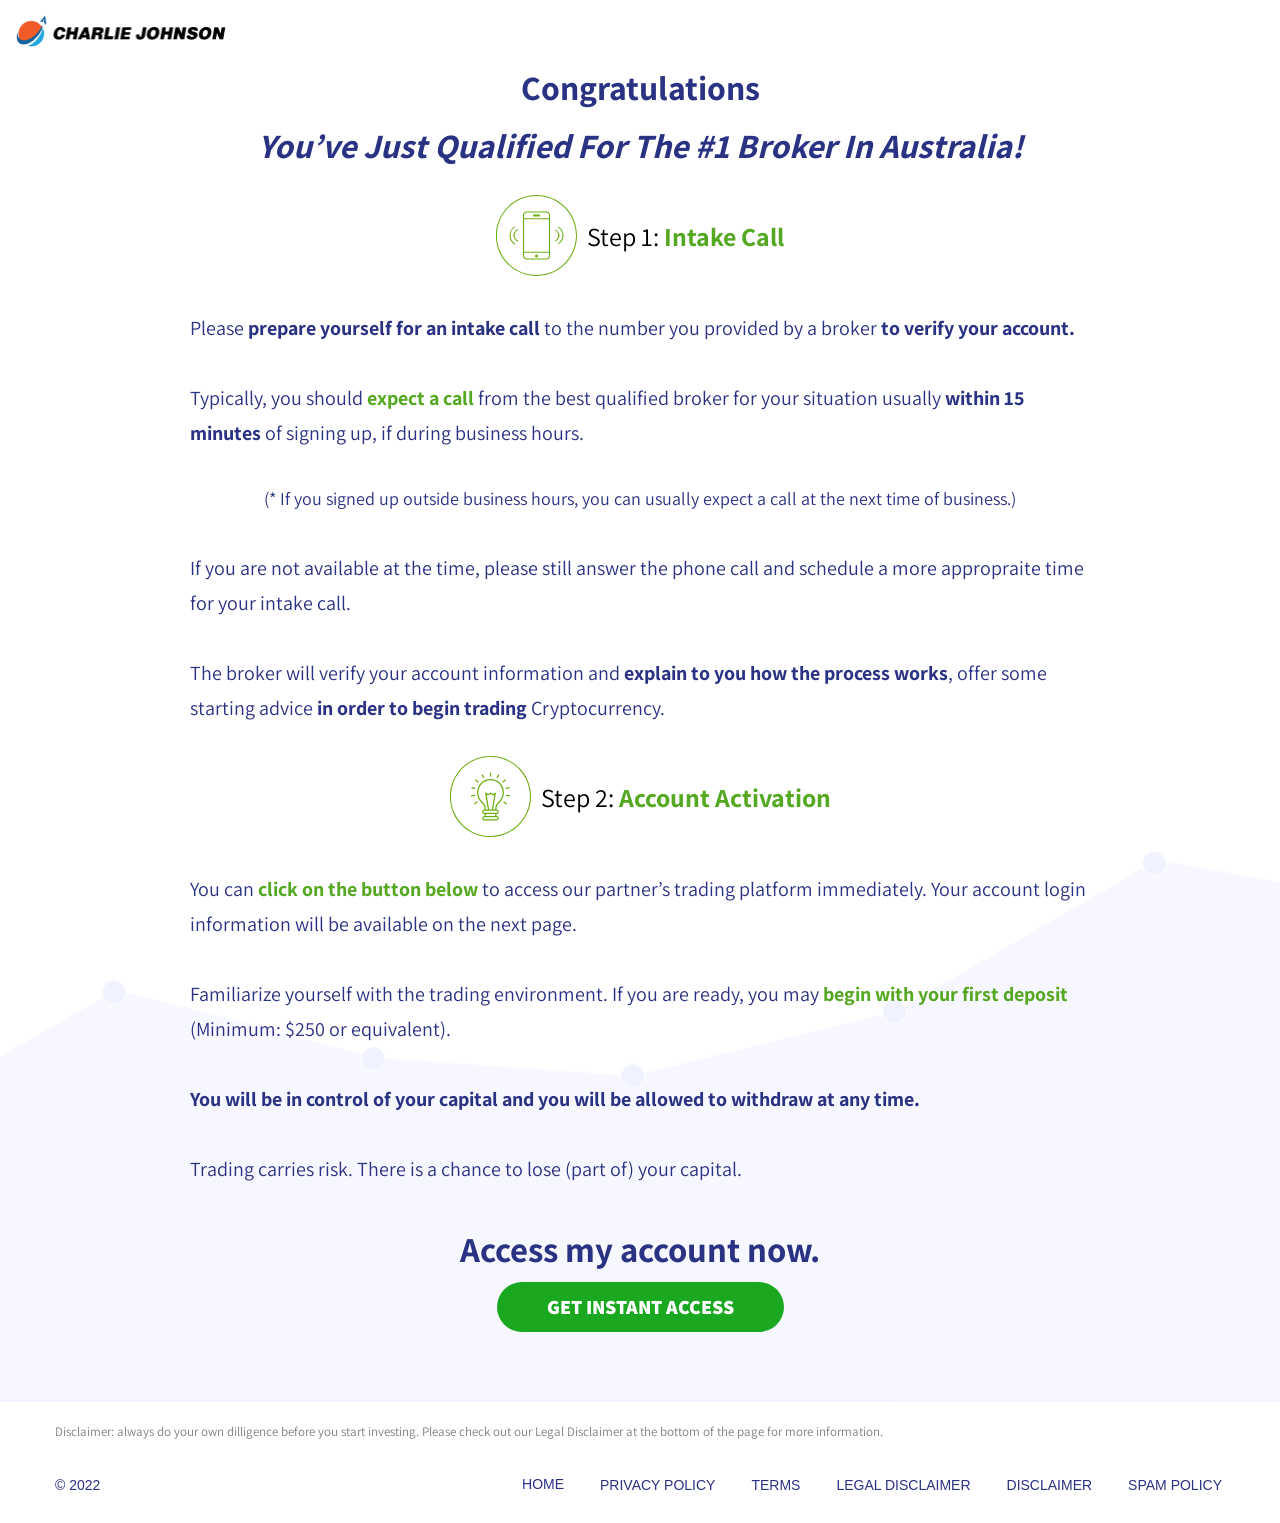
<file: congrat.html>
<!DOCTYPE html><html lang="ru" class="page"><head><meta charset="UTF-8"><meta name="viewport" content="width=device-width,initial-scale=1"><meta http-equiv="X-UA-Compatible" content="ie=edge"><meta name="theme-color" content="#111111"><title>Charlie Johnson</title><link rel="preconnect" href="https://fonts.googleapis.com"><link rel="preconnect" href="https://fonts.gstatic.com" crossorigin><link href="https://fonts.googleapis.com/css2?family=Assistant:wght@300;400;500;600;700;800&display=swap" rel="stylesheet"><link rel="stylesheet" href="https://cdnjs.cloudflare.com/ajax/libs/animate.css/4.1.1/animate.min.css"><link rel="stylesheet" href="css/main.min.css"></head><body class="page__body"><div class="site-container"><header class="header"><div class="header__wrapper"><a href="/" class="header__logo"><img src="../img/logo.png" alt="logo" width="214"></a></div></header><main class="main"><section class="congrat"><div class="container"><h2 class="congrat__title">Congratulations</h2><p class="congrat__subtitle">You’ve Just Qualified For The #1 Broker In Australia!</p><div class="congrat__item"><div class="congrat__top"><img src="./img/icon-phone.svg" alt="phone"><p>Step 1: <span class="text_green text_bold">Intake Call</span></p></div><p class="congrat__text">Please <span class="text_bold">prepare yourself for an intake call </span>to the number you provided by a broker <span class="text_bold">to verify your account.</span></p><p class="congrat__text">Typically, you should<span class="text_green text_bold"> expect a call</span> from the best qualified broker for your situation usually <span class="text_gren text_bold">within 15 minutes </span>of signing up, if during business hours.</p><p class="congrat__quote">(* If you signed up outside business hours, you can usually expect a call at the next time of business.)</p><p class="congrat__text">If you are not available at the time, please still answer the phone call and schedule a more appropraite time for your intake call.</p><p class="congrat__text">The broker will verify your account information and <span class="text_blue text_bold">explain to you how the process works</span>, offer some starting advice <span class="text_blue text_bold">in order to begin trading</span> Cryptocurrency.</p></div><div class="congrat__item"><div class="congrat__top"><img src="./img/icon-idea.svg" alt="idea"><p>Step 2: <span class="text_green text_bold">Account Activation</span></p></div><p class="congrat__text">You can <span class="text_bold text_green">click on the button below</span> to access our partner’s trading platform immediately. Your account login information will be available on the next page.</p><p class="congrat__text">Familiarize yourself with the trading environment. If you are ready, you may <span class="text_bold text_green">begin with your first deposit </span>(Minimum: $250 or equivalent).</p><p class="congrat__text text_bold text_blue">You will be in control of your capital and you will be allowed to withdraw at any time.</p><p class="congrat__text">Trading carries risk. There is a chance to lose (part of) your capital.</p></div><div class="congrat__bottom"><p class="congrat__caption">Access my account now.</p><a href="" class="congrat__button">GET INSTANT ACCESS</a></div></div></section></main><footer class="footer"><div class="container"><p class="footer__disc">Disclaimer: always do your own dilligence before you start investing. Please check out our Legal Disclaimer at the bottom of the page for more information.</p><div class="footer__wrapper"><span class="footer__rights">© 2022</span><div class="footer__list"><a class="footer__item" href="/">HOME</a> <button class="footer__item" data-modal="policy">PRIVACY POLICY</button> <button class="footer__item" data-modal="terms">TERMS</button> <button class="footer__item" data-modal="legal">LEGAL DISCLAIMER</button> <button class="footer__item" data-modal="disclaimer">DISCLAIMER</button> <button class="footer__item" data-modal="spam">SPAM POLICY</button><!-- <button class="footer__item">CONTACT</button> --></div></div></div></footer><div class="modal"><div class="modal__container" id="policy"><button class="modal__close">×</button><div class="modal__wrapper"><h3 class="title text_bold">The Software Privacy Policy</h3><p class="text">By clicking on «Continue», you are giving us permission to send you emails about our offers. If you chose not to receive any more emails, you can always opt out at any time at the bottom of each email. The Software respects the privacy of every individual who visits our websites. This privacy statement provides notice of the standards and terms under which The Software protects the privacy of information supplied by visitors to sites on the World Wide Web that are owned and operated by The Software, including The Software and The Software. This privacy statement provides notice of our information collection practices and of the ways in which your information may be used. This policy may change from time to time, so please check back periodically to review this information. A. Personally-Identifiable Information:</p><h3 class="title text_bold">A. Personally-Identifiable Information:</h3><p class="text">The Software typically receives specific data about its website visitors only when such information is provided voluntarily, such as when our visitors request information, purchase or enroll for services, open a customer support inquiry ticket, provide resume information for employment opportunities, or send us e-mail. Of course, some of these activities require that you give us information, such as when you make a purchase, use a credit card to pay for services, submit your resume, or request certain types of information. When you provide personally- identifiable information to The Software through one of our websites, it will be used to fulfill your specific request. In most cases, you will be given the opportunity to select whether you do, or do not, want The Software to use this information for additional purposes. You may also request that The Software not use your information by sending an e-mail to: support@fxrevenge.net, however, The Software reserves the right, in its discretion, to send you bulletins and other important information about your The Software services. Absent any instructions from you, The Software may use information you provide to inform you about additional services and products offered by the The Software family of companies, The Software authorized agents, and other goods and services providers with whom The Software has relationships and whose offerings might be of interest to you. The Software will not, however, sell or trade your personally-identifiable information unless we are authorized or legally required to do so, or in the case of imminent physical harm to the visitor or others. On those The Software sites where you may provide The Software with credit card or other ordering information via the web, The Software protects and secures this information by employing commercially customary web- based security and encryption protocols, examples of which include Secure Socket Layer (SSL) and Secure Electronic Transaction (SET). On those sites where you voluntarily offer any feedback, data, answers, questions, comments, suggestions, ideas or the like, The Software will treat that portion of the information as non-confidential and nonproprietary and, except as otherwise expressed in this privacy statement, The Software assumes no obligation to protect such information from disclosure. Examples in these materials are not to be taken as a promise or guarantee of earnings. Earning potential is entirely dependent on the person using our product, ideas, techniques and the effort put forth. We do not purport this as a «get rich scheme», and nor should you view it as such.</p><h3 class="title text_bold">B. Non Personally-Identifiable (Generic) Information:</h3><p class="text">In general, The Software gathers some generic information automatically. Generic information does not reveal the identity of the visitor. It usually includes information about the Internet address assigned to your computer, the number and frequency of visitors, and the The Software sites visited. The Software gathers this information for the limited purpose of determining customer service and website needs. We accomplish this by using certain technologies, including «cookies» (a technology that can be used to provide the visitor with tailored information about The Software services). The Software does not combine information collected in this way with any personally-identifiable information. You can set your browser to notify you when you receive a cookie and you can refuse it.</p><h3 class="title text_bold">C. Your The Software hosted website, server, bulletin boards, forum, Third-Party Sites:</h3><p class="text">Information that you disclose in a public space, including on any bulletin board, chat room, or website The Software may host for you as part of your The Software services, is available to anyone else who visits that space. The Software cannot safeguard any information you disclose in these locations. Additionally, The Software websites contain links to sites that belong to third parties unrelated to The Software. The Software cannot protect any information you may disclose in these sites and recommends that you review the privacy policy statements of those sites you visit.</p><h3 class="title text_bold">D. Exceptions and Limitations:</h3><p class="text">Notwithstanding the foregoing and in compliance with applicable laws, The Software (i) cooperates fully with state, local, and federal officials in any investigation relating to any content (including personal or private electronic communications transmitted to The Software) or purported unlawful activities of any user of the Service, and (ii) takes reasonable measures to protect its proprietary rights. For the limited purposes of accomplishing such cooperation and measures and in compliance with applicable laws, The Software may be required to disclose personally identifiable information. In addition, The Software may elect to monitor the areas of communication of any kind (i) to satisfy any law, regulation, or government request; (ii) if such disclosure is necessary or appropriate to operate The Software; or (iii) to protect the rights or property of The Software or others. In connection with the potential sale or transfer of any of its interest in The Software and The Software and other sites owned by the company, The Software reserves the right to sell or transfer your information (including, but not limited to name, address information, and other information you provided to The Software) to a third party that (i) concentrates its business in communication products or services; (ii) agrees to be The Software’s successor in interest with regard to the maintenance and protection of information collected and maintained by The Software; and (iii) agrees to the obligations of this policy statement.<br><br>Copyright © 2022 | All Rights Reserved</p></div></div><div class="modal__container" id="terms"><button class="modal__close">×</button><div class="modal__wrapper"><h3 class="title text_bold">The Software WEBSITE TERMS OF USE IMPORTANT — PLEASE READ</h3><p class="text">Thank you for visiting the website (the «Website») on which you found the link to these Terms Of Use (the «Website»). The Website is an Internet property of TheSoftware. (referred to collectively as «TheSoftware, ” „we“ and „us“). You agree to be bound by these TheSoftware Website Terms of Use („Terms of Use“), in their entirety, when you: (a) access the Website; (b) register for a newsletter or subscribe to a mailing list or request information by and through the Website („Subscription Services“); © register to participate in promotions, contests and/or sweepstakes offered by TheSoftware from time to time (each, a „Contest“); (d) join, or attempt to join, an affiliate program or other membership organization featured on the Website („Membership Services“); and/or (e) order a product and/or service through the Website („Vendor Services, and together with the Subscription Services and Membership Services, the „Services“). TheSoftware Privacy Policy („Privacy Policy“), the Official Contest Rules applicable to each Contest, TheSoftware Purchase Agreement (s) („Purchase Agreement“), TheSoftware Membership Agreement (s) („Membership Agreement“), as well as any other operating rules, policies, price schedules and other supplemental terms and conditions or documents that may be published from time to time, are expressly incorporated herein by reference (collectively, the „Agreement“). Please review the complete terms of the Agreement carefully. If you do not agree to the Agreement in its entirety, you are not authorized to use the Services and/or Website in any manner or form.<br><br>TheSoftware SPECIFICALLY DENIES ACCESS TO THE WEBSITE AND/OR SERVICES BY ANY INDIVIDUAL THAT IS COVERED BY THE CHILDREN’S ONLINE PRIVACY PROTECTION ACT OF 1998, AS AMENDED („COPPA“). TheSoftware RESERVES THE RIGHT TO DENY ACCESS TO THE SERVICES AND/OR WEBSITE TO ANY INDIVIDUAL, IN ITS SOLE AND EXCLUSIVE DISCRETION.</p><h3 class="title text_bold">SCOPE AND MODIFICATION OF THE AGREEMENT</h3><p class="text">You agree to the terms and conditions outlined in the Agreement with respect to your use of the Website. The Agreement constitutes the entire and only agreement between you and TheSoftware with respect to your use of the Website and supersedes all prior or contemporaneous agreements, representations, warranties and/or understandings with respect to the Website. We may amend the Agreement from time to time in our sole discretion, without specific notice to you. The latest Agreement will be posted on the Website, and you should review the Agreement prior to using the Website. By your continued use of the Website and/or Services, you hereby agree to comply with all of the terms and conditions contained within the Agreement effective at that time. Therefore, you should regularly check this page for updates and/or changes. and nor should you view it as such.</p><h3 class="title text_bold">REQUIREMENTS</h3><p class="text">The Website and Services are available only to individuals who can enter into legally binding contracts under applicable law. The Website and Services are not intended for use by individuals under the age of eighteen (18). If you are under the age of eighteen (18), you do not have permission to use and/or access the Website and/or Services.</p><h3 class="title text_bold">DESCRIPTION OF THE SERVICES</h3><p class="text"><span class="text_bold">Subscription Services</span><br><br>Subject to the terms and conditions of the Agreement, by registering on the Website and receiving approval from TheSoftware, you can obtain, or attempt to obtain, for a fee or for no fee, the Subscription Services. The Subscription Services will provide you with e-mail content, text and other materials («Subscription Content») relevant to online marketing provided by TheSoftware and its third party partners («Third Party Providers»). If you would like to discontinue receipt of the Subscription Content, simply email us at support@fxrevenge.net. The Subscription Content contains comments, opinions and/or other materials that are provided by TheSoftware and Third Party Providers, and should not necessarily be relied upon. Please use caution, common sense and safety when using the Subscription Content and/or Subscription Services. You agree that TheSoftware shall have no obligations and incur no liabilities to you in connection with any such Subscription Content. TheSoftware does not represent or warrant that the Subscription Content made available in connection with the Subscription Services is accurate, complete or appropriate. You understand and agree that TheSoftware is not responsible or liable in any manner whatsoever for your inability to use the Subscription Services and/or Subscription Content. You understand and agree that TheSoftware shall not be liable to you, any end-users or any third party, for any claim in connection with any of the Subscription Services.</p><br><br><p class="text"><span class="text_bold">Membership Services</span><br><br>Subject to the terms and conditions of the Agreement and the Membership Agreement, by registering on the Website, agreeing to the Membership Agreement and receiving approval from TheSoftware, you can obtain, or attempt to obtain, for a fee or for no fee, a Membership in one of the various Membership programs that MTS Advertise OU offers. For a copy of the Membership Agreement, please visit the website for the specific Membership. TheSoftware Membership programs will enable you to access content, text and other materials («Member Content» and together with the Subscription Content, the «Content») provided by TheSoftware and certain Third Party Providers, designed to assist Members in their online marketing ventures. The Member Content contains comments, opinions and other materials that are provided by TheSoftware Third Party Providers, and should not necessarily be relied upon. Please use caution, common sense and safety when using the Member Content and/or Membership Services. You agree that TheSoftware shall have no obligations and incur no liabilities to you in connection with any such Member Content. TheSoftware does not represent or warrant that the Member Content made available in connection with the Membership Services is accurate, complete or appropriate. You understand and agree that TheSoftware is not responsible or liable in any manner whatsoever for your inability to use the Membership Services and/or Member Content. You understand and agree that TheSoftware shall not be liable to you, any end-users or any third party, for any claim in connection with any of the Membership Services.</p><br><br><p class="text"><span class="text_bold">Vendor Services</span><br><br>By completing the applicable purchase order forms, you can obtain, or attempt to obtain, certain products and/or services from the Website. The products and/or services featured on the Website may contain descriptions that are provided directly by the Third Party Provider manufacturers or distributors of such items. TheSoftware does not represent or warrant that the descriptions of such items are accurate or complete. You understand and agree that TheSoftware is not responsible or liable in any manner whatsoever for your inability to obtain products and/or services from the Website or for any dispute with the product’s seller, distributor and end-user consumers. You understand and agree that TheSoftware shall not be liable to you or any third party for any claim in connection with any of the products and/or services offered on the Website.</p><br><br><p class="text"><span class="text_bold">General</span><br><br>The information that you must supply in connection with registering for the Services may include, without limitation, some or all of the following: (a) your full name; (b) company name; © e-mail address; (d) mailing address (and billing address if different); (e) home telephone number; (f) work telephone number; (g) telecopier number; (h) credit card information; and/or (i) any other information requested on the applicable registration form («Service Registration Data»). You agree to provide true, accurate, current and complete Service Registration Data. TheSoftware has the right to reject any Service Registration Data where it is determined, in the sole and exclusive discretion of TheSoftware, that: (i) you are in breach of any portion of the Agreement; and/or (ii) the Service Registration Data that you provided is incomplete, fraudulent, a duplicate or otherwise unacceptable. TheSoftware may change the Registration Data criteria at any time, in its sole discretion.<br><br>Unless explicitly stated otherwise, any future offer (s) made available to you on the Website that augment (s) or otherwise enhance (s) the current features of the Website shall be subject to the Agreement. You understand and agree that TheSoftware is not responsible or liable in any manner whatsoever for your inability to use and/or qualify for the Services. You understand and agree that TheSoftware shall not be liable to you or any third party for any modification, suspension or discontinuation of any Services or other product, service or promotion offered by TheSoftware and/or any of its Third Party Providers. If MTS Advertise OU terminates the Agreement and/or any Services for any reason, MTS Advertise OU shall have no liability or responsibility to you. You understand and agree that refusal to use the Website is your sole right and remedy with respect to any dispute that you may have with TheSoftware.</p><h3 class="title text_bold">CONTESTS</h3><p class="text">From time-to-time, TheSoftware offers promotional prizes and other awards via Contests. By providing true and accurate information in connection with the applicable Contest registration form, and agreeing to the Official Contest Rules applicable to each Contest, you can enter for a chance to win the promotional prizes offered through each Contest. To enter into the Contests featured on the Website, you must first fully complete the applicable entry form. You agree to provide true, accurate, current and complete Contest Registration Data. TheSoftware has the right to reject any Contest Registration Data where it is determined, in the sole and exclusive discretion of TheSoftware, that: (i) you are in breach of any portion of the Agreement; and/or (ii) the Contest Registration Data that you provided is incomplete, fraudulent, a duplicate or otherwise unacceptable. TheSoftware may change the Registration Data criteria at any time, in its sole discretion.</p><br><br><h3 class="title text_bold">LICENSE GRANT</h3><p class="text">As a user of the Website, you are granted a non-exclusive, non-transferable, revocable and limited license to access and use the Website, Content and associated material in accordance with the Agreement. TheSoftware may terminate this license at any time for any reason. You may use the Website and Content on one computer for your own personal, non-commercial use. No part of the Website, Content, Contests and/or Services may be reproduced in any form or incorporated into any information retrieval system, electronic or mechanical. You may not use, copy, emulate, clone, rent, lease, sell, modify, decompile, disassemble, reverse engineer or transfer the Website, Content, Contests and/or Services or any portion thereof. TheSoftware reserves any rights not explicitly granted in the Agreement. You may not use any device, software or routine to interfere or attempt to interfere with the proper working of the Website. You may not take any action that imposes an unreasonable or disproportionately large load on TheSoftware’s infrastructure. Your right to use the Website, Content, Contests and/or Services is not transferable.</p><br><br><h3 class="title text_bold">PROPRIETARY RIGHTS</h3><p class="text">The content, organization, graphics, design, compilation, magnetic translation, digital conversion, software, services and other matters related to the Website, Content, Contests and Services are protected under applicable copyrights, trademarks and other proprietary (including, but not limited to, intellectual property) rights. The copying, redistribution, publication or sale by you of any part of the Website, Content, Contests and/or Services is strictly prohibited. Systematic retrieval of material from the Website, Content, Contests and/or Services by automated means or any other form of scraping or data extraction in order to create or compile, directly or indirectly, a collection, compilation, database or directory without written permission from TheSoftware is prohibited. You do not acquire ownership rights to any content, document, software, services or other materials viewed at or through the Website, Content, Contests and/or Services. The posting of information or material on the Website, or by and through the Services, by TheSoftware does not constitute a waiver of any right in or to such information and/or materials. The TheSoftware name and logo, and all associated graphics, icons and service names, are trademarks of TheSoftware. All other trademarks appearing on the Website or by and through the Services are the property of their respective owners. The use of any trademark without the applicable owner’s express written consent is strictly prohibited.</p><br><br><h3 class="title text_bold">HYPERLINKING TO THE WEBSITE, CO-BRANDING, «FRAMING» AND/OR REFERENCING THE WEBSITE PROHIBITED</h3><p class="text">Unless expressly authorized by TheSoftware, no one may hyperlink the Website, or portions thereof (including, but not limited to, logotypes, trademarks, branding or copyrighted material), to their website or web venue for any reason. Further, «framing» the Website and/or referencing the Uniform Resource Locator («URL») of the Website in any commercial or non-commercial media without the prior, express, written permission of TheSoftware is strictly prohibited. You specifically agree to cooperate with the Website to remove or cease, as applicable, any such content or activity. You hereby acknowledge that you shall be liable for any and all damages associated therewith.</p><br><br><h3 class="title text_bold">EDITING, DELETING AND MODIFICATION</h3><p class="text">We reserve the right in our sole discretion to edit and/or delete any documents, information or other content appearing on the Website.</p><br><br><h3 class="title text_bold">DISCLAIMER</h3><p class="text">We reserve the right in our sole discretion to edit and/or delete any THE WEBSITE, SERVICES, CONTESTS, CONTENT, ANY THIRD PARTY PRODUCTS THAT YOU MAY RECEIVE FROM ONE OF OUR THIRD PARTY PROVIDERS, AND/OR ANY OTHER PRODUCTS AND/OR SERVICES THAT YOU MAY APPLY FOR THROUGH THE WEBSITE ARE PROVIDED TO YOU ON AN «AS IS» AND «AS AVAILABLE» BASIS AND ALL WARRANTIES, EXPRESS AND IMPLIED, ARE DISCLAIMED TO THE FULLEST EXTENT PERMISSIBLE PURSUANT TO APPLICABLE LAW (INCLUDING, BUT NOT LIMITED TO, THE DISCLAIMER OF ANY WARRANTIES OF MERCHANTABILITY, NON-INFRINGEMENT OF INTELLECTUAL PROPERTY AND/OR FITNESS FOR A PARTICULAR PURPOSE). IN PARTICULAR, BUT NOT AS A LIMITATION THEREOF, TheSoftware MAKES NO WARRANTY THAT: (A) THE WEBSITE, SERVICES, CONTESTS, CONTENT, ANY THIRD PARTY PRODUCTS THAT YOU MAY RECEIVE FROM ONE OF OUR THIRD PARTY PROVIDERS, AND/OR ANY OTHER PRODUCTS AND/OR SERVICES THAT YOU MAY APPLY FOR THROUGH THE WEBSITE WILL MEET YOUR REQUIREMENTS; (B) THE WEBSITE, SERVICES, CONTESTS, CONTENT, ANY THIRD PARTY PRODUCTS THAT YOU MAY RECEIVE FROM ONE OF OUR THIRD PARTY PROVIDERS, AND/OR ANY OTHER PRODUCTS AND/OR SERVICES THAT YOU MAY APPLY FOR THROUGH THE WEBSITE WILL BE UNINTERRUPTED, TIMELY, SECURE OR ERROR-FREE; © YOU WILL QUALIFY FOR THE CONTESTS AND/OR SERVICES; OR (D) THE RESULTS THAT MAY BE OBTAINED FROM THE USE OF THE WEBSITE, SERVICES, CONTESTS, CONTENT, ANY THIRD PARTY PRODUCTS THAT YOU MAY RECEIVE FROM ONE OF OUR THIRD PARTY PROVIDERS, AND/OR ANY OTHER PRODUCTS AND/OR SERVICES THAT YOU MAY APPLY FOR THROUGH THE WEBSITE WILL BE ACCURATE OR RELIABLE. THE WEBSITE, SERVICES, CONTESTS, CONTENT, ANY THIRD PARTY PRODUCTS THAT YOU MAY RECEIVE FROM ONE OF OUR THIRD PARTY PROVIDERS, AND/OR ANY OTHER PRODUCTS AND/OR SERVICES THAT YOU MAY APPLY FOR THROUGH THE WEBSITE MAY CONTAIN BUGS, ERRORS, PROBLEMS OR OTHER LIMITATIONS. WE WILL NOT BE LIABLE FOR THE AVAILABILITY OF THE UNDERLYING INTERNET CONNECTION ASSOCIATED WITH THE WEBSITE. NO ADVICE OR INFORMATION, WHETHER ORAL OR WRITTEN, OBTAINED BY YOU FROM TheSoftware, ANY OF ITS THIRD PARTY PROVIDERS OR OTHERWISE THROUGH OR FROM THE WEBSITE, SHALL CREATE ANY WARRANTY NOT EXPRESSLY STATED IN THE AGREEMENT.</p><br><br><h3 class="title text_bold">DISCLAIMER FOR HARM CAUSED BY DOWNLOADS</h3><p class="text">Visitors download information from the Website at their own risk. TheSoftware makes no warranty that such downloads are free of corrupting computer codes including, but not limited to, viruses and worms.</p><br><br><h3 class="title text_bold">LIMITATION OF LIABILITY</h3><p class="text">YOU EXPRESSLY UNDERSTAND AND AGREE THAT TheSoftware SHALL NOT BE LIABLE TO YOU OR ANY THIRD PARTY FOR ANY DIRECT, INDIRECT, INCIDENTAL, SPECIAL, CONSEQUENTIAL AND/OR EXEMPLARY DAMAGES INCLUDING, BUT NOT LIMITED TO, DAMAGES FOR LOSS OF PROFITS, GOODWILL, USE, DATA OR OTHER INTANGIBLE LOSSES (EVEN IF TheSoftware HAS BEEN ADVISED OF THE POSSIBILITY OF SUCH DAMAGES), TO THE FULLEST EXTENT PERMISSIBLE BY LAW FOR: (A) THE USE OR THE INABILITY TO USE THE WEBSITE, SERVICES, CONTESTS, CONTENT, ANY THIRD PARTY PRODUCTS THAT YOU MAY RECEIVE FROM ONE OF OUR THIRD PARTY PROVIDERS, AND/OR ANY OTHER PRODUCTS AND/OR SERVICES THAT YOU MAY APPLY FOR THROUGH THE WEBSITE; (B) THE COST OF PROCUREMENT OF SUBSTITUTE GOODS AND SERVICES RESULTING FROM ANY GOODS, DATA, INFORMATION AND/OR SERVICES PURCHASED OR OBTAINED FROM, OR TRANSACTIONS ENTERED INTO THROUGH, THE WEBSITE; © THE FAILURE TO QUALIFY FOR THE CONTESTS, SERVICES OR THIRD PARTY PRODUCTS FROM ANY OF OUR THIRD PARTY PROVIDERS, OR ANY SUBSEQUENT DENIAL OF THIRD PARTY PRODUCTS FROM SAME; (D) THE UNAUTHORIZED ACCESS TO, OR ALTERATION OF, YOUR REGISTRATION DATA; AND (E) ANY OTHER MATTER RELATING TO THE INABILITY TO USE THE WEBSITE, SERVICES, CONTESTS, CONTENT, ANY THIRD PARTY PRODUCTS THAT YOU MAY RECEIVE FROM ONE OF OUR THIRD PARTY PROVIDERS, AND/OR ANY OTHER PRODUCTS AND/OR SERVICES THAT YOU MAY APPLY FOR THROUGH THE WEBSITE. THIS LIMITATION APPLIES TO ALL CAUSES OF ACTION, IN THE AGGREGATE INCLUDING, BUT NOT LIMITED TO, BREACH OF CONTRACT, BREACH OF WARRANTY, NEGLIGENCE, STRICT LIABILITY, MISREPRESENTATIONS AND ANY AND ALL OTHER TORTS. YOU HEREBY RELEASE TheSoftware AND ALL OF TheSoftware’S THIRD PARTY PROVIDERS FROM ANY AND ALL OBLIGATIONS, LIABILITIES AND CLAIMS IN EXCESS OF THE LIMITATION STATED HEREIN. IF APPLICABLE LAW DOES NOT PERMIT SUCH LIMITATION, THE MAXIMUM LIABILITY OF TheSoftware TO YOU UNDER ANY AND ALL CIRCUMSTANCES WILL BE FIVE HUNDRED DOLLARS ($500.00). THE NEGATION OF DAMAGES SET FORTH ABOVE IS A FUNDAMENTAL ELEMENT OF THE BASIS OF THE BARGAIN BETWEEN YOU AND TheSoftware. THE INABILITY TO USE THE WEBSITE, SERVICES, CONTESTS, CONTENT, ANY THIRD PARTY PRODUCTS THAT YOU MAY RECEIVE FROM ONE OF OUR THIRD PARTY PROVIDERS, AND/OR ANY OTHER PRODUCTS AND/OR SERVICES THAT YOU MAY APPLY FOR THROUGH THE WEBSITE WOULD NOT BE PROVIDED TO YOU WITHOUT SUCH LIMITATIONS.</p><br><br><h3 class="title text_bold">INDEMNIFICATION</h3><p class="text">You agree to indemnify and hold TheSoftware, each of their parents, subsidiaries and affiliates, and each of their respective members, officers, directors, employees, agents, co-branders and/or other partners, harmless from and against any and all claims, expenses (including reasonable attorneys’ fees), damages, suits, costs, demands and/or judgments whatsoever, made by any third party due to or arising out of: (a) your use of the Website, Services, Content and/or entry into any Contest; (b) your breach of the Agreement; and/or © your violation of any rights of another individual and/or entity. The provisions of this paragraph are for the benefit of TheSoftware, each of their parents, subsidiaries and/or affiliates, and each of their respective officers, directors, members, employees, agents, shareholders, licensors, suppliers and/or attorneys. Each of these individuals and entities shall have the right to assert and enforce these provisions directly against you on its own behalf.</p><br><br><h3 class="title text_bold">THIRD PARTY WEBSITES</h3><p class="text">The Website may provide links to and/or refer you to other Internet websites and/or resources including, but not limited to, those owned and operated by Third Party Providers. Because TheSoftware has no control over such third party websites and/or resources, you hereby acknowledge and agree that TheSoftware is not responsible for the availability of such third party websites and/or resources. Furthermore, TheSoftware does not endorse, and is not responsible or liable for, any terms and conditions, privacy policies, content, advertising, services, products and/or other materials at or available from such third party websites or resources, or for any damages and/or losses arising therefrom.</p><br><br><h3 class="title text_bold">PRIVACY POLICY/VISITOR INFORMATION</h3><p class="text">Use of the Website, and all comments, feedback, information, Registration Data and/or materials that you submit through or in association with the Website, is subject to our Privacy Policy. We reserve the right to use all information regarding your use of the Website, and any and all other personally identifiable information provided by you, in accordance with the terms of our Privacy Policy. To view our Privacy Policy, please Click Here.</p><br><br><h3 class="title text_bold">LEGAL WARNING</h3><p class="text">Any attempt by any individual, whether or not a TheSoftware customer, to damage, destroy, tamper with, vandalize and/or otherwise interfere with the operation of the Website, is a violation of criminal and civil law and TheSoftware will diligently pursue any and all remedies in this regard against any offending individual or entity to the fullest extent permissible by law and in equity.</p><br><br><h3 class="title text_bold">CHOICE OF LAW/VENUE</h3><p class="text">Any disputes arising out of or related to the Agreement shall be governed by and construed in accordance with the laws of Estonia (without regard to conflict of law principles). Any award rendered shall be final and conclusive to the parties and a judgment thereon may be entered in any court of competent jurisdiction. Nothing herein shall be construed to preclude any party from seeking injunctive relief in order to protect its rights pending an outcome in arbitration. To the extent permitted by law, you agree that you will not bring, join or participate in any class action lawsuit as to any claim, dispute or controversy that you may have against TheSoftware. and each of their legal representatives, affiliates, subsidiaries, parents, agencies and their respective members, officers, directors, employees and agents. You agree to the entry of injunctive relief to stop such a lawsuit or to remove you as a participant in the suit. You agree to pay the attorney’s fees and court costs that TheSoftwareurs in seeking such relief. The Agreement does not constitute a waiver of any of your rights and remedies to pursue a claim individually and not as a class action in binding arbitration as provided above. This provision preventing you from bringing, joining or participating in class action lawsuits is an independent agreement. Should any part of the Agreement be held invalid or unenforceable, that portion shall be construed consistent with applicable law and the remaining portions shall remain in full force and effect.<br><br>Copyright © 2022 | All Rights Reserved</p></div></div><div class="modal__container" id="legal"><button class="modal__close">×</button><div class="modal__wrapper"><h3 class="title text_bold">Legal Disclaimer</h3><p class="text">By using this Website, you are acknowledging your complete understanding of, and consent with, the following disclaimers:</p><h3 class="title text_bold">The Views Expressed Are The Author’s Own</h3><p class="text">The opinions and views expressed on this website and in any post are exclusively the author’s own. They do not represent or reflect the views or opinions of any other brand, person, group, or institution.</p><h3 class="title text_bold">Do Your Own Research</h3><p class="text">All content published by Charlie-johnson.org — Money and/or on this Website is intended to be used and must be used for informational purposes only. You should always do your own research and analysis before making any investment or financial decisions based on your own personal circumstances. You should always take independent financial or investment advice from a certified, registered, and fiduciary professional in connection with, or independently research and verify, any information that you find on our Website and wish to rely upon, whether for the purpose of making an investment decision or otherwise.</p><h3 class="title text_bold">Not Investment Advice</h3><p class="text">Charlie-johnson.org is not a registered investment, financial, legal, or tax advisor, or a broker/dealer. All investment, financial, legal, and tax opinions expressed by Charlie-johnson.org — Money or on this Website are from the personal research and experience of the owner of this Website, and are intended solely for the purpose of information and education. The information contained on this Website, and the resources available for download, are not intended as and shall not be understood or construed as financial, investment, legal, or tax advice. Although Charlie-johnson.org has done its best to ensure that the information provided on this Website, and the resources available for download, are accurate and provide educational information, occasionally unintentional errors or misprints may occur. Charlie-johnson.org accept no liability whatsoever for any loss or damage you may incur.</p><h3 class="title text_bold">Past Performance Does Not Indicate Future Results</h3><p class="text">Past performance is not a guarantee of future return, nor is it necessarily indicative of future performance. Investing inherently involves substantial risk. The value of your investment will fluctuate over time, and you may gain value, or lose some or all of your money.</p><h3 class="title text_bold">Affiliate Disclaimer</h3><p class="text">In the interest of full transparency, Charlie-johnson.org wants you to know that this website uses affiliate recommendations, meaning we may receive compensation, at no extra cost to you, if you decide to make a purchase through the services recommended on this website. Our goal is to help members make more money, and affiliate links help to fund continued operations. Affiliate links are important to us because they provide profit without any additional cost to you. Although affiliate recommendations allow Charlie-johnson.org to make a profit on purchases you may make, please understand that this does not influence our decision to promote any products or services. We only recommend products or services that we personally use or have extensively researched and tested. Most importantly, we only make a recommendation if we believe that the product or service will add value to you. If you have any questions or concerns on any of our website disclaimers, please feel free to contact us.<br><br>Copyright © 2022 | All Rights Reserved</p></div></div><div class="modal__container" id="disclaimer"><button class="modal__close">×</button><div class="modal__wrapper"><h3 class="title text_bold">Disclaimer</h3><p class="text">There is a high level of risk involved with trading leveraged products such as CFDs. You should not risk more than you can afford to lose, it is possible that you may lose all your initial investment. CFDs are not appropriate for all investors. You should only invest if you are an experienced investor with sophisticated knowledge of financial markets and you fully understand the risks associated with CFDs. You must be fully aware of, and understand, the specific characteristics and risks in relation to these products. CFDs are complex instruments and come with a high risk of losing money rapidly due to leverage. Earnings and income representations made by charlie-johnson.org, (collectively «This Website» only used as aspirational examples of your earnings potential. The success of those in the testimonials and other examples are exceptional results and therefore are not intended as a guarantee that you or others will achieve the same results. Individual results will vary and are entirely dependent on your use, commitment & experience. This Website is not a registered investment, financial, legal or tax advisor or a broker/dealer. All investment and financial opinions expressed by charlie-johnson.org are from the personal research and experience of the owner of the site and are intended as educational material. This Website is not responsible for your actions. You bear sole responsibility for your actions and decisions when using products and services and therefore you should always exercise caution and due diligence. You agree that This Website is not liable to you in any way for using any third party service recommended. See our Terms & Conditions for our full disclaimer of liability and other restrictions. Before any investment you need to carefully consider your targets, previous experience, and risk level. Investing can result in the loss of your money, as a result, you are expressly cautioned that you should never invest or trade with money that you cannot afford to lose. This Website may receive compensation by the services referred to on this site. If you do not want This Website to be compensated for a recommendation, then we advise that you search online for a similar product through a non-affiliate website.</p></div></div><div class="modal__container" id="spam"><button class="modal__close">×</button><div class="modal__wrapper"><h3 class="title text_bold">The Software Anti Spam Policy</h3><p class="text">This statement applies to TheSoftware websites and services that display or link to this notice («Services»). TheSoftware prohibits the use of the Services in any manner associated with the transmission, distribution or delivery of any unsolicited bulk or unsolicited commercial e-mail («Spam»). You may not use any Services to send Spam. You also may not deliver Spam or cause Spam to be delivered to any of TheSoftware Services or customers.<br><br>In addition, e-mail sent, or caused to be sent, to or through the Services may not:<br><br></p><ul><li>Use or contain invalid or forged headers;</li><li>Use or contain invalid or non-existent domain names;</li><li>Employ any technique to otherwise misrepresent, hide or obscure any information in identifying the point of origin or the transmission path;</li><li>Use other means of deceptive addressing;</li><li>Use a third party’s internet domain name, or be relayed from or through a third party’s equipment, without permission of the third party;</li><li>Contain false or misleading information in the subject line or otherwise contain false or misleading content;</li><li>Fail to comply with additional technical standards described below;</li><li>or Otherwise violate the applicable Terms of Use for the Services.</li></ul><br><br>TheSoftware does not authorize the harvesting, mining or collection of e-mail addresses or other information from or through the Services. TheSoftware does not permit or authorize others to use the Services to collect, compile or obtain any information about TheSoftware’s customers or subscribers, including but not limited to subscriber e-mail addresses, which are TheSoftware’s confidential and proprietary information. Use of the Services is also subject to the applicable Privacy Statement and Terms of Use.<br><br>TheSoftware does not permit or authorize any attempt to use the Services in a manner that could damage, disable, overburden or impair any aspect of any of the Services, or that could interfere with any other party’s use and enjoyment of any Service.<br><br>If TheSoftware believes that unauthorized or improper use is being made of any Service, it may, without notice, take such action as it, in its sole discretion, deems appropriate, including blocking messages from a particular internet domain, mail server or IP address. TheSoftware may immediately terminate any account on any Service which it determines, in its sole discretion, is transmitting or is otherwise connected with any e-mail that violates this policy.<br><br>Nothing in this policy is intended to grant any right to transmit or send e-mail to, or through, the Services. Failure to enforce this policy in every instance does not amount to a waiver of TheSoftware’s rights.<br><br>Unauthorized use of the Services in connection with the transmission of unsolicited e-mail, including the transmission of e-mail in violation of this policy, may result in civil, criminal, or administrative penalties against the sender and those assisting the sender.<br><br>Copyright © 2022 | All Rights Reserved<p></p></div></div></div><div class="signup"><img src="../img/slider/1.jpg" alt="user" class="signup__img" width="35" height="35"><p class="text_bold"><span class="signup__name">User</span> just signed up</p></div></div></body></html>
</file>
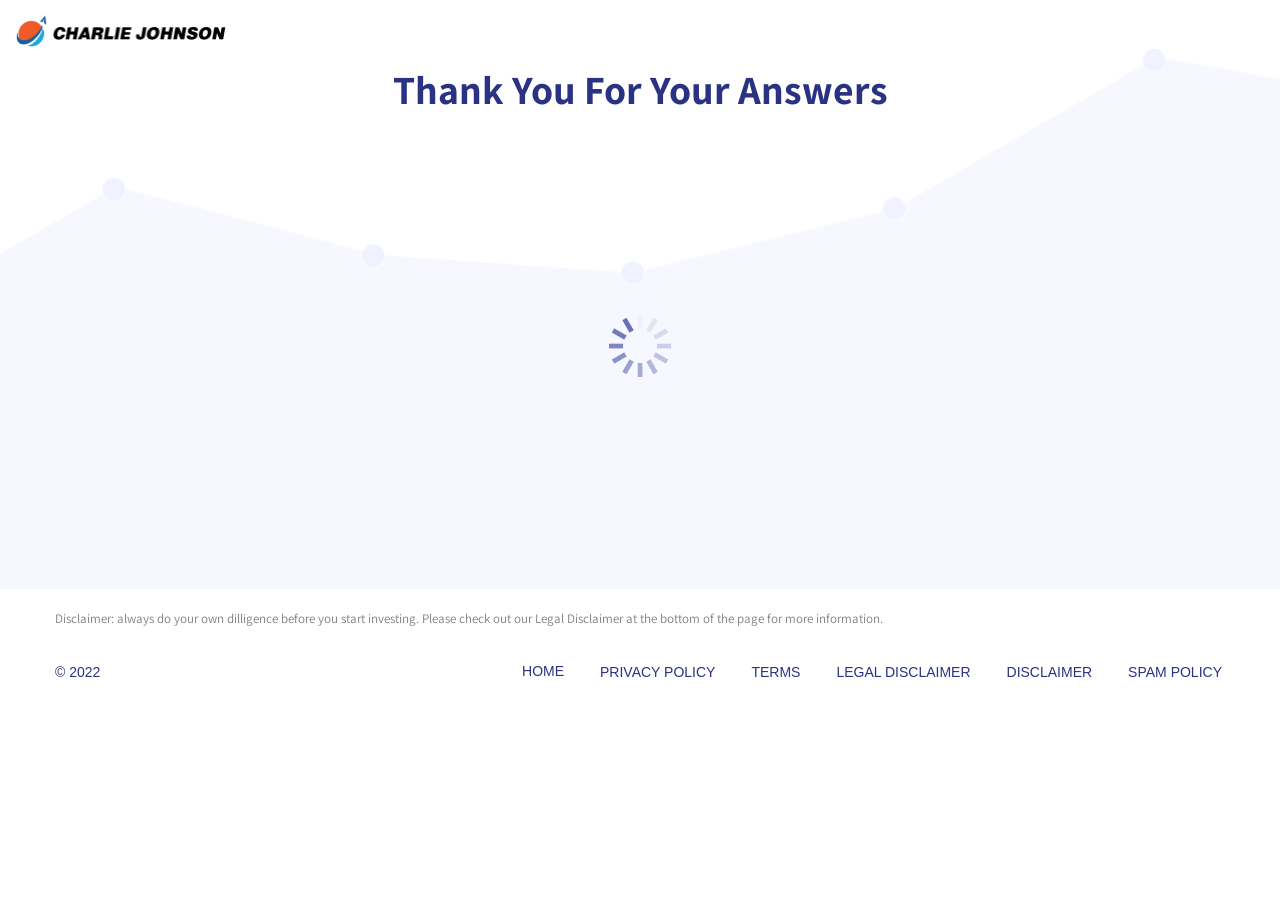
<file: load.html>
<!DOCTYPE html><html lang="ru" class="page"><head><meta charset="UTF-8"><meta name="viewport" content="width=device-width,initial-scale=1"><meta http-equiv="X-UA-Compatible" content="ie=edge"><meta name="theme-color" content="#111111"><title>Charlie Johnson</title><link rel="preconnect" href="https://fonts.googleapis.com"><link rel="preconnect" href="https://fonts.gstatic.com" crossorigin><link href="https://fonts.googleapis.com/css2?family=Assistant:wght@300;400;500;600;700;800&display=swap" rel="stylesheet"><link rel="stylesheet" href="https://cdnjs.cloudflare.com/ajax/libs/animate.css/4.1.1/animate.min.css"><link rel="stylesheet" href="css/main.min.css"></head><body class="page__body"><div class="site-container"><header class="header"><div class="header__wrapper"><a href="/" class="header__logo"><img src="../img/logo.png" alt="logo" width="214"></a></div></header><main class="main"><section class="load"><div class="container"><h2 class="load__title title text_bold text_blue">Thank You For Your Answers</h2><ul class="load__list"></ul><div class="load__spinner"><img src="./img/spinner.gif" alt="spinner"></div></div></section></main><footer class="footer"><div class="container"><p class="footer__disc">Disclaimer: always do your own dilligence before you start investing. Please check out our Legal Disclaimer at the bottom of the page for more information.</p><div class="footer__wrapper"><span class="footer__rights">© 2022</span><div class="footer__list"><a class="footer__item" href="/">HOME</a> <button class="footer__item" data-modal="policy">PRIVACY POLICY</button> <button class="footer__item" data-modal="terms">TERMS</button> <button class="footer__item" data-modal="legal">LEGAL DISCLAIMER</button> <button class="footer__item" data-modal="disclaimer">DISCLAIMER</button> <button class="footer__item" data-modal="spam">SPAM POLICY</button><!-- <button class="footer__item">CONTACT</button> --></div></div></div></footer><div class="modal"><div class="modal__container" id="policy"><button class="modal__close">×</button><div class="modal__wrapper"><h3 class="title text_bold">The Software Privacy Policy</h3><p class="text">By clicking on «Continue», you are giving us permission to send you emails about our offers. If you chose not to receive any more emails, you can always opt out at any time at the bottom of each email. The Software respects the privacy of every individual who visits our websites. This privacy statement provides notice of the standards and terms under which The Software protects the privacy of information supplied by visitors to sites on the World Wide Web that are owned and operated by The Software, including The Software and The Software. This privacy statement provides notice of our information collection practices and of the ways in which your information may be used. This policy may change from time to time, so please check back periodically to review this information. A. Personally-Identifiable Information:</p><h3 class="title text_bold">A. Personally-Identifiable Information:</h3><p class="text">The Software typically receives specific data about its website visitors only when such information is provided voluntarily, such as when our visitors request information, purchase or enroll for services, open a customer support inquiry ticket, provide resume information for employment opportunities, or send us e-mail. Of course, some of these activities require that you give us information, such as when you make a purchase, use a credit card to pay for services, submit your resume, or request certain types of information. When you provide personally- identifiable information to The Software through one of our websites, it will be used to fulfill your specific request. In most cases, you will be given the opportunity to select whether you do, or do not, want The Software to use this information for additional purposes. You may also request that The Software not use your information by sending an e-mail to: support@fxrevenge.net, however, The Software reserves the right, in its discretion, to send you bulletins and other important information about your The Software services. Absent any instructions from you, The Software may use information you provide to inform you about additional services and products offered by the The Software family of companies, The Software authorized agents, and other goods and services providers with whom The Software has relationships and whose offerings might be of interest to you. The Software will not, however, sell or trade your personally-identifiable information unless we are authorized or legally required to do so, or in the case of imminent physical harm to the visitor or others. On those The Software sites where you may provide The Software with credit card or other ordering information via the web, The Software protects and secures this information by employing commercially customary web- based security and encryption protocols, examples of which include Secure Socket Layer (SSL) and Secure Electronic Transaction (SET). On those sites where you voluntarily offer any feedback, data, answers, questions, comments, suggestions, ideas or the like, The Software will treat that portion of the information as non-confidential and nonproprietary and, except as otherwise expressed in this privacy statement, The Software assumes no obligation to protect such information from disclosure. Examples in these materials are not to be taken as a promise or guarantee of earnings. Earning potential is entirely dependent on the person using our product, ideas, techniques and the effort put forth. We do not purport this as a «get rich scheme», and nor should you view it as such.</p><h3 class="title text_bold">B. Non Personally-Identifiable (Generic) Information:</h3><p class="text">In general, The Software gathers some generic information automatically. Generic information does not reveal the identity of the visitor. It usually includes information about the Internet address assigned to your computer, the number and frequency of visitors, and the The Software sites visited. The Software gathers this information for the limited purpose of determining customer service and website needs. We accomplish this by using certain technologies, including «cookies» (a technology that can be used to provide the visitor with tailored information about The Software services). The Software does not combine information collected in this way with any personally-identifiable information. You can set your browser to notify you when you receive a cookie and you can refuse it.</p><h3 class="title text_bold">C. Your The Software hosted website, server, bulletin boards, forum, Third-Party Sites:</h3><p class="text">Information that you disclose in a public space, including on any bulletin board, chat room, or website The Software may host for you as part of your The Software services, is available to anyone else who visits that space. The Software cannot safeguard any information you disclose in these locations. Additionally, The Software websites contain links to sites that belong to third parties unrelated to The Software. The Software cannot protect any information you may disclose in these sites and recommends that you review the privacy policy statements of those sites you visit.</p><h3 class="title text_bold">D. Exceptions and Limitations:</h3><p class="text">Notwithstanding the foregoing and in compliance with applicable laws, The Software (i) cooperates fully with state, local, and federal officials in any investigation relating to any content (including personal or private electronic communications transmitted to The Software) or purported unlawful activities of any user of the Service, and (ii) takes reasonable measures to protect its proprietary rights. For the limited purposes of accomplishing such cooperation and measures and in compliance with applicable laws, The Software may be required to disclose personally identifiable information. In addition, The Software may elect to monitor the areas of communication of any kind (i) to satisfy any law, regulation, or government request; (ii) if such disclosure is necessary or appropriate to operate The Software; or (iii) to protect the rights or property of The Software or others. In connection with the potential sale or transfer of any of its interest in The Software and The Software and other sites owned by the company, The Software reserves the right to sell or transfer your information (including, but not limited to name, address information, and other information you provided to The Software) to a third party that (i) concentrates its business in communication products or services; (ii) agrees to be The Software’s successor in interest with regard to the maintenance and protection of information collected and maintained by The Software; and (iii) agrees to the obligations of this policy statement.<br><br>Copyright © 2022 | All Rights Reserved</p></div></div><div class="modal__container" id="terms"><button class="modal__close">×</button><div class="modal__wrapper"><h3 class="title text_bold">The Software WEBSITE TERMS OF USE IMPORTANT — PLEASE READ</h3><p class="text">Thank you for visiting the website (the «Website») on which you found the link to these Terms Of Use (the «Website»). The Website is an Internet property of TheSoftware. (referred to collectively as «TheSoftware, ” „we“ and „us“). You agree to be bound by these TheSoftware Website Terms of Use („Terms of Use“), in their entirety, when you: (a) access the Website; (b) register for a newsletter or subscribe to a mailing list or request information by and through the Website („Subscription Services“); © register to participate in promotions, contests and/or sweepstakes offered by TheSoftware from time to time (each, a „Contest“); (d) join, or attempt to join, an affiliate program or other membership organization featured on the Website („Membership Services“); and/or (e) order a product and/or service through the Website („Vendor Services, and together with the Subscription Services and Membership Services, the „Services“). TheSoftware Privacy Policy („Privacy Policy“), the Official Contest Rules applicable to each Contest, TheSoftware Purchase Agreement (s) („Purchase Agreement“), TheSoftware Membership Agreement (s) („Membership Agreement“), as well as any other operating rules, policies, price schedules and other supplemental terms and conditions or documents that may be published from time to time, are expressly incorporated herein by reference (collectively, the „Agreement“). Please review the complete terms of the Agreement carefully. If you do not agree to the Agreement in its entirety, you are not authorized to use the Services and/or Website in any manner or form.<br><br>TheSoftware SPECIFICALLY DENIES ACCESS TO THE WEBSITE AND/OR SERVICES BY ANY INDIVIDUAL THAT IS COVERED BY THE CHILDREN’S ONLINE PRIVACY PROTECTION ACT OF 1998, AS AMENDED („COPPA“). TheSoftware RESERVES THE RIGHT TO DENY ACCESS TO THE SERVICES AND/OR WEBSITE TO ANY INDIVIDUAL, IN ITS SOLE AND EXCLUSIVE DISCRETION.</p><h3 class="title text_bold">SCOPE AND MODIFICATION OF THE AGREEMENT</h3><p class="text">You agree to the terms and conditions outlined in the Agreement with respect to your use of the Website. The Agreement constitutes the entire and only agreement between you and TheSoftware with respect to your use of the Website and supersedes all prior or contemporaneous agreements, representations, warranties and/or understandings with respect to the Website. We may amend the Agreement from time to time in our sole discretion, without specific notice to you. The latest Agreement will be posted on the Website, and you should review the Agreement prior to using the Website. By your continued use of the Website and/or Services, you hereby agree to comply with all of the terms and conditions contained within the Agreement effective at that time. Therefore, you should regularly check this page for updates and/or changes. and nor should you view it as such.</p><h3 class="title text_bold">REQUIREMENTS</h3><p class="text">The Website and Services are available only to individuals who can enter into legally binding contracts under applicable law. The Website and Services are not intended for use by individuals under the age of eighteen (18). If you are under the age of eighteen (18), you do not have permission to use and/or access the Website and/or Services.</p><h3 class="title text_bold">DESCRIPTION OF THE SERVICES</h3><p class="text"><span class="text_bold">Subscription Services</span><br><br>Subject to the terms and conditions of the Agreement, by registering on the Website and receiving approval from TheSoftware, you can obtain, or attempt to obtain, for a fee or for no fee, the Subscription Services. The Subscription Services will provide you with e-mail content, text and other materials («Subscription Content») relevant to online marketing provided by TheSoftware and its third party partners («Third Party Providers»). If you would like to discontinue receipt of the Subscription Content, simply email us at support@fxrevenge.net. The Subscription Content contains comments, opinions and/or other materials that are provided by TheSoftware and Third Party Providers, and should not necessarily be relied upon. Please use caution, common sense and safety when using the Subscription Content and/or Subscription Services. You agree that TheSoftware shall have no obligations and incur no liabilities to you in connection with any such Subscription Content. TheSoftware does not represent or warrant that the Subscription Content made available in connection with the Subscription Services is accurate, complete or appropriate. You understand and agree that TheSoftware is not responsible or liable in any manner whatsoever for your inability to use the Subscription Services and/or Subscription Content. You understand and agree that TheSoftware shall not be liable to you, any end-users or any third party, for any claim in connection with any of the Subscription Services.</p><br><br><p class="text"><span class="text_bold">Membership Services</span><br><br>Subject to the terms and conditions of the Agreement and the Membership Agreement, by registering on the Website, agreeing to the Membership Agreement and receiving approval from TheSoftware, you can obtain, or attempt to obtain, for a fee or for no fee, a Membership in one of the various Membership programs that MTS Advertise OU offers. For a copy of the Membership Agreement, please visit the website for the specific Membership. TheSoftware Membership programs will enable you to access content, text and other materials («Member Content» and together with the Subscription Content, the «Content») provided by TheSoftware and certain Third Party Providers, designed to assist Members in their online marketing ventures. The Member Content contains comments, opinions and other materials that are provided by TheSoftware Third Party Providers, and should not necessarily be relied upon. Please use caution, common sense and safety when using the Member Content and/or Membership Services. You agree that TheSoftware shall have no obligations and incur no liabilities to you in connection with any such Member Content. TheSoftware does not represent or warrant that the Member Content made available in connection with the Membership Services is accurate, complete or appropriate. You understand and agree that TheSoftware is not responsible or liable in any manner whatsoever for your inability to use the Membership Services and/or Member Content. You understand and agree that TheSoftware shall not be liable to you, any end-users or any third party, for any claim in connection with any of the Membership Services.</p><br><br><p class="text"><span class="text_bold">Vendor Services</span><br><br>By completing the applicable purchase order forms, you can obtain, or attempt to obtain, certain products and/or services from the Website. The products and/or services featured on the Website may contain descriptions that are provided directly by the Third Party Provider manufacturers or distributors of such items. TheSoftware does not represent or warrant that the descriptions of such items are accurate or complete. You understand and agree that TheSoftware is not responsible or liable in any manner whatsoever for your inability to obtain products and/or services from the Website or for any dispute with the product’s seller, distributor and end-user consumers. You understand and agree that TheSoftware shall not be liable to you or any third party for any claim in connection with any of the products and/or services offered on the Website.</p><br><br><p class="text"><span class="text_bold">General</span><br><br>The information that you must supply in connection with registering for the Services may include, without limitation, some or all of the following: (a) your full name; (b) company name; © e-mail address; (d) mailing address (and billing address if different); (e) home telephone number; (f) work telephone number; (g) telecopier number; (h) credit card information; and/or (i) any other information requested on the applicable registration form («Service Registration Data»). You agree to provide true, accurate, current and complete Service Registration Data. TheSoftware has the right to reject any Service Registration Data where it is determined, in the sole and exclusive discretion of TheSoftware, that: (i) you are in breach of any portion of the Agreement; and/or (ii) the Service Registration Data that you provided is incomplete, fraudulent, a duplicate or otherwise unacceptable. TheSoftware may change the Registration Data criteria at any time, in its sole discretion.<br><br>Unless explicitly stated otherwise, any future offer (s) made available to you on the Website that augment (s) or otherwise enhance (s) the current features of the Website shall be subject to the Agreement. You understand and agree that TheSoftware is not responsible or liable in any manner whatsoever for your inability to use and/or qualify for the Services. You understand and agree that TheSoftware shall not be liable to you or any third party for any modification, suspension or discontinuation of any Services or other product, service or promotion offered by TheSoftware and/or any of its Third Party Providers. If MTS Advertise OU terminates the Agreement and/or any Services for any reason, MTS Advertise OU shall have no liability or responsibility to you. You understand and agree that refusal to use the Website is your sole right and remedy with respect to any dispute that you may have with TheSoftware.</p><h3 class="title text_bold">CONTESTS</h3><p class="text">From time-to-time, TheSoftware offers promotional prizes and other awards via Contests. By providing true and accurate information in connection with the applicable Contest registration form, and agreeing to the Official Contest Rules applicable to each Contest, you can enter for a chance to win the promotional prizes offered through each Contest. To enter into the Contests featured on the Website, you must first fully complete the applicable entry form. You agree to provide true, accurate, current and complete Contest Registration Data. TheSoftware has the right to reject any Contest Registration Data where it is determined, in the sole and exclusive discretion of TheSoftware, that: (i) you are in breach of any portion of the Agreement; and/or (ii) the Contest Registration Data that you provided is incomplete, fraudulent, a duplicate or otherwise unacceptable. TheSoftware may change the Registration Data criteria at any time, in its sole discretion.</p><br><br><h3 class="title text_bold">LICENSE GRANT</h3><p class="text">As a user of the Website, you are granted a non-exclusive, non-transferable, revocable and limited license to access and use the Website, Content and associated material in accordance with the Agreement. TheSoftware may terminate this license at any time for any reason. You may use the Website and Content on one computer for your own personal, non-commercial use. No part of the Website, Content, Contests and/or Services may be reproduced in any form or incorporated into any information retrieval system, electronic or mechanical. You may not use, copy, emulate, clone, rent, lease, sell, modify, decompile, disassemble, reverse engineer or transfer the Website, Content, Contests and/or Services or any portion thereof. TheSoftware reserves any rights not explicitly granted in the Agreement. You may not use any device, software or routine to interfere or attempt to interfere with the proper working of the Website. You may not take any action that imposes an unreasonable or disproportionately large load on TheSoftware’s infrastructure. Your right to use the Website, Content, Contests and/or Services is not transferable.</p><br><br><h3 class="title text_bold">PROPRIETARY RIGHTS</h3><p class="text">The content, organization, graphics, design, compilation, magnetic translation, digital conversion, software, services and other matters related to the Website, Content, Contests and Services are protected under applicable copyrights, trademarks and other proprietary (including, but not limited to, intellectual property) rights. The copying, redistribution, publication or sale by you of any part of the Website, Content, Contests and/or Services is strictly prohibited. Systematic retrieval of material from the Website, Content, Contests and/or Services by automated means or any other form of scraping or data extraction in order to create or compile, directly or indirectly, a collection, compilation, database or directory without written permission from TheSoftware is prohibited. You do not acquire ownership rights to any content, document, software, services or other materials viewed at or through the Website, Content, Contests and/or Services. The posting of information or material on the Website, or by and through the Services, by TheSoftware does not constitute a waiver of any right in or to such information and/or materials. The TheSoftware name and logo, and all associated graphics, icons and service names, are trademarks of TheSoftware. All other trademarks appearing on the Website or by and through the Services are the property of their respective owners. The use of any trademark without the applicable owner’s express written consent is strictly prohibited.</p><br><br><h3 class="title text_bold">HYPERLINKING TO THE WEBSITE, CO-BRANDING, «FRAMING» AND/OR REFERENCING THE WEBSITE PROHIBITED</h3><p class="text">Unless expressly authorized by TheSoftware, no one may hyperlink the Website, or portions thereof (including, but not limited to, logotypes, trademarks, branding or copyrighted material), to their website or web venue for any reason. Further, «framing» the Website and/or referencing the Uniform Resource Locator («URL») of the Website in any commercial or non-commercial media without the prior, express, written permission of TheSoftware is strictly prohibited. You specifically agree to cooperate with the Website to remove or cease, as applicable, any such content or activity. You hereby acknowledge that you shall be liable for any and all damages associated therewith.</p><br><br><h3 class="title text_bold">EDITING, DELETING AND MODIFICATION</h3><p class="text">We reserve the right in our sole discretion to edit and/or delete any documents, information or other content appearing on the Website.</p><br><br><h3 class="title text_bold">DISCLAIMER</h3><p class="text">We reserve the right in our sole discretion to edit and/or delete any THE WEBSITE, SERVICES, CONTESTS, CONTENT, ANY THIRD PARTY PRODUCTS THAT YOU MAY RECEIVE FROM ONE OF OUR THIRD PARTY PROVIDERS, AND/OR ANY OTHER PRODUCTS AND/OR SERVICES THAT YOU MAY APPLY FOR THROUGH THE WEBSITE ARE PROVIDED TO YOU ON AN «AS IS» AND «AS AVAILABLE» BASIS AND ALL WARRANTIES, EXPRESS AND IMPLIED, ARE DISCLAIMED TO THE FULLEST EXTENT PERMISSIBLE PURSUANT TO APPLICABLE LAW (INCLUDING, BUT NOT LIMITED TO, THE DISCLAIMER OF ANY WARRANTIES OF MERCHANTABILITY, NON-INFRINGEMENT OF INTELLECTUAL PROPERTY AND/OR FITNESS FOR A PARTICULAR PURPOSE). IN PARTICULAR, BUT NOT AS A LIMITATION THEREOF, TheSoftware MAKES NO WARRANTY THAT: (A) THE WEBSITE, SERVICES, CONTESTS, CONTENT, ANY THIRD PARTY PRODUCTS THAT YOU MAY RECEIVE FROM ONE OF OUR THIRD PARTY PROVIDERS, AND/OR ANY OTHER PRODUCTS AND/OR SERVICES THAT YOU MAY APPLY FOR THROUGH THE WEBSITE WILL MEET YOUR REQUIREMENTS; (B) THE WEBSITE, SERVICES, CONTESTS, CONTENT, ANY THIRD PARTY PRODUCTS THAT YOU MAY RECEIVE FROM ONE OF OUR THIRD PARTY PROVIDERS, AND/OR ANY OTHER PRODUCTS AND/OR SERVICES THAT YOU MAY APPLY FOR THROUGH THE WEBSITE WILL BE UNINTERRUPTED, TIMELY, SECURE OR ERROR-FREE; © YOU WILL QUALIFY FOR THE CONTESTS AND/OR SERVICES; OR (D) THE RESULTS THAT MAY BE OBTAINED FROM THE USE OF THE WEBSITE, SERVICES, CONTESTS, CONTENT, ANY THIRD PARTY PRODUCTS THAT YOU MAY RECEIVE FROM ONE OF OUR THIRD PARTY PROVIDERS, AND/OR ANY OTHER PRODUCTS AND/OR SERVICES THAT YOU MAY APPLY FOR THROUGH THE WEBSITE WILL BE ACCURATE OR RELIABLE. THE WEBSITE, SERVICES, CONTESTS, CONTENT, ANY THIRD PARTY PRODUCTS THAT YOU MAY RECEIVE FROM ONE OF OUR THIRD PARTY PROVIDERS, AND/OR ANY OTHER PRODUCTS AND/OR SERVICES THAT YOU MAY APPLY FOR THROUGH THE WEBSITE MAY CONTAIN BUGS, ERRORS, PROBLEMS OR OTHER LIMITATIONS. WE WILL NOT BE LIABLE FOR THE AVAILABILITY OF THE UNDERLYING INTERNET CONNECTION ASSOCIATED WITH THE WEBSITE. NO ADVICE OR INFORMATION, WHETHER ORAL OR WRITTEN, OBTAINED BY YOU FROM TheSoftware, ANY OF ITS THIRD PARTY PROVIDERS OR OTHERWISE THROUGH OR FROM THE WEBSITE, SHALL CREATE ANY WARRANTY NOT EXPRESSLY STATED IN THE AGREEMENT.</p><br><br><h3 class="title text_bold">DISCLAIMER FOR HARM CAUSED BY DOWNLOADS</h3><p class="text">Visitors download information from the Website at their own risk. TheSoftware makes no warranty that such downloads are free of corrupting computer codes including, but not limited to, viruses and worms.</p><br><br><h3 class="title text_bold">LIMITATION OF LIABILITY</h3><p class="text">YOU EXPRESSLY UNDERSTAND AND AGREE THAT TheSoftware SHALL NOT BE LIABLE TO YOU OR ANY THIRD PARTY FOR ANY DIRECT, INDIRECT, INCIDENTAL, SPECIAL, CONSEQUENTIAL AND/OR EXEMPLARY DAMAGES INCLUDING, BUT NOT LIMITED TO, DAMAGES FOR LOSS OF PROFITS, GOODWILL, USE, DATA OR OTHER INTANGIBLE LOSSES (EVEN IF TheSoftware HAS BEEN ADVISED OF THE POSSIBILITY OF SUCH DAMAGES), TO THE FULLEST EXTENT PERMISSIBLE BY LAW FOR: (A) THE USE OR THE INABILITY TO USE THE WEBSITE, SERVICES, CONTESTS, CONTENT, ANY THIRD PARTY PRODUCTS THAT YOU MAY RECEIVE FROM ONE OF OUR THIRD PARTY PROVIDERS, AND/OR ANY OTHER PRODUCTS AND/OR SERVICES THAT YOU MAY APPLY FOR THROUGH THE WEBSITE; (B) THE COST OF PROCUREMENT OF SUBSTITUTE GOODS AND SERVICES RESULTING FROM ANY GOODS, DATA, INFORMATION AND/OR SERVICES PURCHASED OR OBTAINED FROM, OR TRANSACTIONS ENTERED INTO THROUGH, THE WEBSITE; © THE FAILURE TO QUALIFY FOR THE CONTESTS, SERVICES OR THIRD PARTY PRODUCTS FROM ANY OF OUR THIRD PARTY PROVIDERS, OR ANY SUBSEQUENT DENIAL OF THIRD PARTY PRODUCTS FROM SAME; (D) THE UNAUTHORIZED ACCESS TO, OR ALTERATION OF, YOUR REGISTRATION DATA; AND (E) ANY OTHER MATTER RELATING TO THE INABILITY TO USE THE WEBSITE, SERVICES, CONTESTS, CONTENT, ANY THIRD PARTY PRODUCTS THAT YOU MAY RECEIVE FROM ONE OF OUR THIRD PARTY PROVIDERS, AND/OR ANY OTHER PRODUCTS AND/OR SERVICES THAT YOU MAY APPLY FOR THROUGH THE WEBSITE. THIS LIMITATION APPLIES TO ALL CAUSES OF ACTION, IN THE AGGREGATE INCLUDING, BUT NOT LIMITED TO, BREACH OF CONTRACT, BREACH OF WARRANTY, NEGLIGENCE, STRICT LIABILITY, MISREPRESENTATIONS AND ANY AND ALL OTHER TORTS. YOU HEREBY RELEASE TheSoftware AND ALL OF TheSoftware’S THIRD PARTY PROVIDERS FROM ANY AND ALL OBLIGATIONS, LIABILITIES AND CLAIMS IN EXCESS OF THE LIMITATION STATED HEREIN. IF APPLICABLE LAW DOES NOT PERMIT SUCH LIMITATION, THE MAXIMUM LIABILITY OF TheSoftware TO YOU UNDER ANY AND ALL CIRCUMSTANCES WILL BE FIVE HUNDRED DOLLARS ($500.00). THE NEGATION OF DAMAGES SET FORTH ABOVE IS A FUNDAMENTAL ELEMENT OF THE BASIS OF THE BARGAIN BETWEEN YOU AND TheSoftware. THE INABILITY TO USE THE WEBSITE, SERVICES, CONTESTS, CONTENT, ANY THIRD PARTY PRODUCTS THAT YOU MAY RECEIVE FROM ONE OF OUR THIRD PARTY PROVIDERS, AND/OR ANY OTHER PRODUCTS AND/OR SERVICES THAT YOU MAY APPLY FOR THROUGH THE WEBSITE WOULD NOT BE PROVIDED TO YOU WITHOUT SUCH LIMITATIONS.</p><br><br><h3 class="title text_bold">INDEMNIFICATION</h3><p class="text">You agree to indemnify and hold TheSoftware, each of their parents, subsidiaries and affiliates, and each of their respective members, officers, directors, employees, agents, co-branders and/or other partners, harmless from and against any and all claims, expenses (including reasonable attorneys’ fees), damages, suits, costs, demands and/or judgments whatsoever, made by any third party due to or arising out of: (a) your use of the Website, Services, Content and/or entry into any Contest; (b) your breach of the Agreement; and/or © your violation of any rights of another individual and/or entity. The provisions of this paragraph are for the benefit of TheSoftware, each of their parents, subsidiaries and/or affiliates, and each of their respective officers, directors, members, employees, agents, shareholders, licensors, suppliers and/or attorneys. Each of these individuals and entities shall have the right to assert and enforce these provisions directly against you on its own behalf.</p><br><br><h3 class="title text_bold">THIRD PARTY WEBSITES</h3><p class="text">The Website may provide links to and/or refer you to other Internet websites and/or resources including, but not limited to, those owned and operated by Third Party Providers. Because TheSoftware has no control over such third party websites and/or resources, you hereby acknowledge and agree that TheSoftware is not responsible for the availability of such third party websites and/or resources. Furthermore, TheSoftware does not endorse, and is not responsible or liable for, any terms and conditions, privacy policies, content, advertising, services, products and/or other materials at or available from such third party websites or resources, or for any damages and/or losses arising therefrom.</p><br><br><h3 class="title text_bold">PRIVACY POLICY/VISITOR INFORMATION</h3><p class="text">Use of the Website, and all comments, feedback, information, Registration Data and/or materials that you submit through or in association with the Website, is subject to our Privacy Policy. We reserve the right to use all information regarding your use of the Website, and any and all other personally identifiable information provided by you, in accordance with the terms of our Privacy Policy. To view our Privacy Policy, please Click Here.</p><br><br><h3 class="title text_bold">LEGAL WARNING</h3><p class="text">Any attempt by any individual, whether or not a TheSoftware customer, to damage, destroy, tamper with, vandalize and/or otherwise interfere with the operation of the Website, is a violation of criminal and civil law and TheSoftware will diligently pursue any and all remedies in this regard against any offending individual or entity to the fullest extent permissible by law and in equity.</p><br><br><h3 class="title text_bold">CHOICE OF LAW/VENUE</h3><p class="text">Any disputes arising out of or related to the Agreement shall be governed by and construed in accordance with the laws of Estonia (without regard to conflict of law principles). Any award rendered shall be final and conclusive to the parties and a judgment thereon may be entered in any court of competent jurisdiction. Nothing herein shall be construed to preclude any party from seeking injunctive relief in order to protect its rights pending an outcome in arbitration. To the extent permitted by law, you agree that you will not bring, join or participate in any class action lawsuit as to any claim, dispute or controversy that you may have against TheSoftware. and each of their legal representatives, affiliates, subsidiaries, parents, agencies and their respective members, officers, directors, employees and agents. You agree to the entry of injunctive relief to stop such a lawsuit or to remove you as a participant in the suit. You agree to pay the attorney’s fees and court costs that TheSoftwareurs in seeking such relief. The Agreement does not constitute a waiver of any of your rights and remedies to pursue a claim individually and not as a class action in binding arbitration as provided above. This provision preventing you from bringing, joining or participating in class action lawsuits is an independent agreement. Should any part of the Agreement be held invalid or unenforceable, that portion shall be construed consistent with applicable law and the remaining portions shall remain in full force and effect.<br><br>Copyright © 2022 | All Rights Reserved</p></div></div><div class="modal__container" id="legal"><button class="modal__close">×</button><div class="modal__wrapper"><h3 class="title text_bold">Legal Disclaimer</h3><p class="text">By using this Website, you are acknowledging your complete understanding of, and consent with, the following disclaimers:</p><h3 class="title text_bold">The Views Expressed Are The Author’s Own</h3><p class="text">The opinions and views expressed on this website and in any post are exclusively the author’s own. They do not represent or reflect the views or opinions of any other brand, person, group, or institution.</p><h3 class="title text_bold">Do Your Own Research</h3><p class="text">All content published by Charlie-johnson.org — Money and/or on this Website is intended to be used and must be used for informational purposes only. You should always do your own research and analysis before making any investment or financial decisions based on your own personal circumstances. You should always take independent financial or investment advice from a certified, registered, and fiduciary professional in connection with, or independently research and verify, any information that you find on our Website and wish to rely upon, whether for the purpose of making an investment decision or otherwise.</p><h3 class="title text_bold">Not Investment Advice</h3><p class="text">Charlie-johnson.org is not a registered investment, financial, legal, or tax advisor, or a broker/dealer. All investment, financial, legal, and tax opinions expressed by Charlie-johnson.org — Money or on this Website are from the personal research and experience of the owner of this Website, and are intended solely for the purpose of information and education. The information contained on this Website, and the resources available for download, are not intended as and shall not be understood or construed as financial, investment, legal, or tax advice. Although Charlie-johnson.org has done its best to ensure that the information provided on this Website, and the resources available for download, are accurate and provide educational information, occasionally unintentional errors or misprints may occur. Charlie-johnson.org accept no liability whatsoever for any loss or damage you may incur.</p><h3 class="title text_bold">Past Performance Does Not Indicate Future Results</h3><p class="text">Past performance is not a guarantee of future return, nor is it necessarily indicative of future performance. Investing inherently involves substantial risk. The value of your investment will fluctuate over time, and you may gain value, or lose some or all of your money.</p><h3 class="title text_bold">Affiliate Disclaimer</h3><p class="text">In the interest of full transparency, Charlie-johnson.org wants you to know that this website uses affiliate recommendations, meaning we may receive compensation, at no extra cost to you, if you decide to make a purchase through the services recommended on this website. Our goal is to help members make more money, and affiliate links help to fund continued operations. Affiliate links are important to us because they provide profit without any additional cost to you. Although affiliate recommendations allow Charlie-johnson.org to make a profit on purchases you may make, please understand that this does not influence our decision to promote any products or services. We only recommend products or services that we personally use or have extensively researched and tested. Most importantly, we only make a recommendation if we believe that the product or service will add value to you. If you have any questions or concerns on any of our website disclaimers, please feel free to contact us.<br><br>Copyright © 2022 | All Rights Reserved</p></div></div><div class="modal__container" id="disclaimer"><button class="modal__close">×</button><div class="modal__wrapper"><h3 class="title text_bold">Disclaimer</h3><p class="text">There is a high level of risk involved with trading leveraged products such as CFDs. You should not risk more than you can afford to lose, it is possible that you may lose all your initial investment. CFDs are not appropriate for all investors. You should only invest if you are an experienced investor with sophisticated knowledge of financial markets and you fully understand the risks associated with CFDs. You must be fully aware of, and understand, the specific characteristics and risks in relation to these products. CFDs are complex instruments and come with a high risk of losing money rapidly due to leverage. Earnings and income representations made by charlie-johnson.org, (collectively «This Website» only used as aspirational examples of your earnings potential. The success of those in the testimonials and other examples are exceptional results and therefore are not intended as a guarantee that you or others will achieve the same results. Individual results will vary and are entirely dependent on your use, commitment & experience. This Website is not a registered investment, financial, legal or tax advisor or a broker/dealer. All investment and financial opinions expressed by charlie-johnson.org are from the personal research and experience of the owner of the site and are intended as educational material. This Website is not responsible for your actions. You bear sole responsibility for your actions and decisions when using products and services and therefore you should always exercise caution and due diligence. You agree that This Website is not liable to you in any way for using any third party service recommended. See our Terms & Conditions for our full disclaimer of liability and other restrictions. Before any investment you need to carefully consider your targets, previous experience, and risk level. Investing can result in the loss of your money, as a result, you are expressly cautioned that you should never invest or trade with money that you cannot afford to lose. This Website may receive compensation by the services referred to on this site. If you do not want This Website to be compensated for a recommendation, then we advise that you search online for a similar product through a non-affiliate website.</p></div></div><div class="modal__container" id="spam"><button class="modal__close">×</button><div class="modal__wrapper"><h3 class="title text_bold">The Software Anti Spam Policy</h3><p class="text">This statement applies to TheSoftware websites and services that display or link to this notice («Services»). TheSoftware prohibits the use of the Services in any manner associated with the transmission, distribution or delivery of any unsolicited bulk or unsolicited commercial e-mail («Spam»). You may not use any Services to send Spam. You also may not deliver Spam or cause Spam to be delivered to any of TheSoftware Services or customers.<br><br>In addition, e-mail sent, or caused to be sent, to or through the Services may not:<br><br></p><ul><li>Use or contain invalid or forged headers;</li><li>Use or contain invalid or non-existent domain names;</li><li>Employ any technique to otherwise misrepresent, hide or obscure any information in identifying the point of origin or the transmission path;</li><li>Use other means of deceptive addressing;</li><li>Use a third party’s internet domain name, or be relayed from or through a third party’s equipment, without permission of the third party;</li><li>Contain false or misleading information in the subject line or otherwise contain false or misleading content;</li><li>Fail to comply with additional technical standards described below;</li><li>or Otherwise violate the applicable Terms of Use for the Services.</li></ul><br><br>TheSoftware does not authorize the harvesting, mining or collection of e-mail addresses or other information from or through the Services. TheSoftware does not permit or authorize others to use the Services to collect, compile or obtain any information about TheSoftware’s customers or subscribers, including but not limited to subscriber e-mail addresses, which are TheSoftware’s confidential and proprietary information. Use of the Services is also subject to the applicable Privacy Statement and Terms of Use.<br><br>TheSoftware does not permit or authorize any attempt to use the Services in a manner that could damage, disable, overburden or impair any aspect of any of the Services, or that could interfere with any other party’s use and enjoyment of any Service.<br><br>If TheSoftware believes that unauthorized or improper use is being made of any Service, it may, without notice, take such action as it, in its sole discretion, deems appropriate, including blocking messages from a particular internet domain, mail server or IP address. TheSoftware may immediately terminate any account on any Service which it determines, in its sole discretion, is transmitting or is otherwise connected with any e-mail that violates this policy.<br><br>Nothing in this policy is intended to grant any right to transmit or send e-mail to, or through, the Services. Failure to enforce this policy in every instance does not amount to a waiver of TheSoftware’s rights.<br><br>Unauthorized use of the Services in connection with the transmission of unsolicited e-mail, including the transmission of e-mail in violation of this policy, may result in civil, criminal, or administrative penalties against the sender and those assisting the sender.<br><br>Copyright © 2022 | All Rights Reserved<p></p></div></div></div></div><script src="./js/main.js"></script></body></html>
</file>
<file: css/main.min.css>
/*! normalize.css v8.0.1 | MIT License | github.com/necolas/normalize.css */html{line-height:1.15;-webkit-text-size-adjust:100%}body{margin:0}main{display:block}h1{font-size:2em;margin:.67em 0}hr{box-sizing:content-box;height:0;overflow:visible}pre{font-family:monospace,monospace;font-size:1em}a{background-color:transparent}abbr[title]{border-bottom:none;text-decoration:underline;-webkit-text-decoration:underline dotted;text-decoration:underline dotted}b,strong{font-weight:bolder}code,kbd,samp{font-family:monospace,monospace;font-size:1em}small{font-size:80%}sub,sup{font-size:75%;line-height:0;position:relative;vertical-align:baseline}sub{bottom:-.25em}sup{top:-.5em}img{border-style:none}button,input,optgroup,select,textarea{font-family:inherit;font-size:100%;line-height:1.15;margin:0}button,input{overflow:visible}button,select{text-transform:none}[type=button],[type=reset],[type=submit],button{-webkit-appearance:button}[type=button]::-moz-focus-inner,[type=reset]::-moz-focus-inner,[type=submit]::-moz-focus-inner,button::-moz-focus-inner{border-style:none;padding:0}[type=button]:-moz-focusring,[type=reset]:-moz-focusring,[type=submit]:-moz-focusring,button:-moz-focusring{outline:1px dotted ButtonText}fieldset{padding:.35em .75em .625em}legend{box-sizing:border-box;color:inherit;display:table;max-width:100%;padding:0;white-space:normal}progress{vertical-align:baseline}textarea{overflow:auto}[type=checkbox],[type=radio]{box-sizing:border-box;padding:0}[type=number]::-webkit-inner-spin-button,[type=number]::-webkit-outer-spin-button{height:auto}[type=search]{-webkit-appearance:textfield;outline-offset:-2px}[type=search]::-webkit-search-decoration{-webkit-appearance:none}::-webkit-file-upload-button{-webkit-appearance:button;font:inherit}details{display:block}summary{display:list-item}template{display:none}[hidden]{display:none}*{padding:0;margin:0;border:0}*,:after,:before{box-sizing:border-box}:active,:focus{outline:0}a:active,a:focus{outline:0}aside,footer,header,nav{display:block}body,html{height:100%;width:100%;font-size:100%;line-height:1;font-size:14px;-ms-text-size-adjust:100%;-moz-text-size-adjust:100%;-webkit-text-size-adjust:100%}button,input,textarea{font-family:inherit}input::-ms-clear{display:none}button{cursor:pointer}button::-moz-focus-inner{padding:0;border:0}a,a:visited{text-decoration:none}a:hover{text-decoration:none}ul li{list-style:none}img{vertical-align:top}h1,h2,h3,h4,h5,h6{margin:0;font-size:inherit;font-weight:400}.iti{position:relative;display:inline-block}.iti *{box-sizing:border-box;-moz-box-sizing:border-box}.iti__hide{display:none}.iti__v-hide{visibility:hidden}.iti input,.iti input[type=tel],.iti input[type=text]{position:relative;z-index:0;margin-top:0!important;margin-bottom:0!important;padding-right:36px;margin-right:0}.iti__flag-container{position:absolute;top:0;bottom:0;right:0;padding:1px}.iti__selected-flag{z-index:1;position:relative;display:flex;align-items:center;height:100%;padding:0 6px 0 8px}.iti__arrow{margin-left:6px;width:0;height:0;border-left:3px solid transparent;border-right:3px solid transparent;border-top:4px solid #555}.iti__arrow--up{border-top:none;border-bottom:4px solid #555}.iti__country-list{position:absolute;z-index:2;list-style:none;text-align:left;padding:0;margin:0 0 0 -1px;box-shadow:1px 1px 4px rgba(0,0,0,.2);background-color:#fff;border:1px solid #ccc;white-space:nowrap;max-height:200px;overflow-y:scroll;-webkit-overflow-scrolling:touch}.iti__country-list--dropup{bottom:100%;margin-bottom:-1px}@media (max-width:500px){.iti__country-list{white-space:normal}}.iti__flag-box{display:inline-block;width:20px}.iti__divider{padding-bottom:5px;margin-bottom:5px;border-bottom:1px solid #ccc}.iti__country{padding:5px 10px;outline:0}.iti__dial-code{color:#999}.iti__country.iti__highlight{background-color:rgba(0,0,0,.05)}.iti__country-name,.iti__dial-code,.iti__flag-box{vertical-align:middle}.iti__country-name,.iti__flag-box{margin-right:6px}.iti--allow-dropdown input,.iti--allow-dropdown input[type=tel],.iti--allow-dropdown input[type=text],.iti--separate-dial-code input,.iti--separate-dial-code input[type=tel],.iti--separate-dial-code input[type=text]{padding-right:6px;padding-left:52px;margin-left:0}.iti--allow-dropdown .iti__flag-container,.iti--separate-dial-code .iti__flag-container{right:auto;left:0}.iti--allow-dropdown .iti__flag-container:hover{cursor:pointer}.iti--allow-dropdown .iti__flag-container:hover .iti__selected-flag{background-color:rgba(0,0,0,.05)}.iti--allow-dropdown input[disabled]+.iti__flag-container:hover,.iti--allow-dropdown input[readonly]+.iti__flag-container:hover{cursor:default}.iti--allow-dropdown input[disabled]+.iti__flag-container:hover .iti__selected-flag,.iti--allow-dropdown input[readonly]+.iti__flag-container:hover .iti__selected-flag{background-color:transparent}.iti--separate-dial-code .iti__selected-flag{background-color:rgba(0,0,0,.05)}.iti--separate-dial-code .iti__selected-dial-code{margin-left:6px}.iti--container{position:absolute;top:-1000px;left:-1000px;z-index:1060;padding:1px}.iti--container:hover{cursor:pointer}.iti-mobile .iti--container{top:30px;bottom:30px;left:30px;right:30px;position:fixed}.iti-mobile .iti__country-list{max-height:100%;width:100%}.iti-mobile .iti__country{padding:10px 10px;line-height:1.5em}.iti__flag{width:20px}.iti__flag.iti__be{width:18px}.iti__flag.iti__ch{width:15px}.iti__flag.iti__mc{width:19px}.iti__flag.iti__ne{width:18px}.iti__flag.iti__np{width:13px}.iti__flag.iti__va{width:15px}@media (-webkit-min-device-pixel-ratio:2),(min-resolution:192dpi){.iti__flag{background-size:5652px 15px}}.iti__flag.iti__ac{height:10px;background-position:0 0}.iti__flag.iti__ad{height:14px;background-position:-22px 0}.iti__flag.iti__ae{height:10px;background-position:-44px 0}.iti__flag.iti__af{height:14px;background-position:-66px 0}.iti__flag.iti__ag{height:14px;background-position:-88px 0}.iti__flag.iti__ai{height:10px;background-position:-110px 0}.iti__flag.iti__al{height:15px;background-position:-132px 0}.iti__flag.iti__am{height:10px;background-position:-154px 0}.iti__flag.iti__ao{height:14px;background-position:-176px 0}.iti__flag.iti__aq{height:14px;background-position:-198px 0}.iti__flag.iti__ar{height:13px;background-position:-220px 0}.iti__flag.iti__as{height:10px;background-position:-242px 0}.iti__flag.iti__at{height:14px;background-position:-264px 0}.iti__flag.iti__au{height:10px;background-position:-286px 0}.iti__flag.iti__aw{height:14px;background-position:-308px 0}.iti__flag.iti__ax{height:13px;background-position:-330px 0}.iti__flag.iti__az{height:10px;background-position:-352px 0}.iti__flag.iti__ba{height:10px;background-position:-374px 0}.iti__flag.iti__bb{height:14px;background-position:-396px 0}.iti__flag.iti__bd{height:12px;background-position:-418px 0}.iti__flag.iti__be{height:15px;background-position:-440px 0}.iti__flag.iti__bf{height:14px;background-position:-460px 0}.iti__flag.iti__bg{height:12px;background-position:-482px 0}.iti__flag.iti__bh{height:12px;background-position:-504px 0}.iti__flag.iti__bi{height:12px;background-position:-526px 0}.iti__flag.iti__bj{height:14px;background-position:-548px 0}.iti__flag.iti__bl{height:14px;background-position:-570px 0}.iti__flag.iti__bm{height:10px;background-position:-592px 0}.iti__flag.iti__bn{height:10px;background-position:-614px 0}.iti__flag.iti__bo{height:14px;background-position:-636px 0}.iti__flag.iti__bq{height:14px;background-position:-658px 0}.iti__flag.iti__br{height:14px;background-position:-680px 0}.iti__flag.iti__bs{height:10px;background-position:-702px 0}.iti__flag.iti__bt{height:14px;background-position:-724px 0}.iti__flag.iti__bv{height:15px;background-position:-746px 0}.iti__flag.iti__bw{height:14px;background-position:-768px 0}.iti__flag.iti__by{height:10px;background-position:-790px 0}.iti__flag.iti__bz{height:14px;background-position:-812px 0}.iti__flag.iti__ca{height:10px;background-position:-834px 0}.iti__flag.iti__cc{height:10px;background-position:-856px 0}.iti__flag.iti__cd{height:15px;background-position:-878px 0}.iti__flag.iti__cf{height:14px;background-position:-900px 0}.iti__flag.iti__cg{height:14px;background-position:-922px 0}.iti__flag.iti__ch{height:15px;background-position:-944px 0}.iti__flag.iti__ci{height:14px;background-position:-961px 0}.iti__flag.iti__ck{height:10px;background-position:-983px 0}.iti__flag.iti__cl{height:14px;background-position:-1005px 0}.iti__flag.iti__cm{height:14px;background-position:-1027px 0}.iti__flag.iti__cn{height:14px;background-position:-1049px 0}.iti__flag.iti__co{height:14px;background-position:-1071px 0}.iti__flag.iti__cp{height:14px;background-position:-1093px 0}.iti__flag.iti__cr{height:12px;background-position:-1115px 0}.iti__flag.iti__cu{height:10px;background-position:-1137px 0}.iti__flag.iti__cv{height:12px;background-position:-1159px 0}.iti__flag.iti__cw{height:14px;background-position:-1181px 0}.iti__flag.iti__cx{height:10px;background-position:-1203px 0}.iti__flag.iti__cy{height:14px;background-position:-1225px 0}.iti__flag.iti__cz{height:14px;background-position:-1247px 0}.iti__flag.iti__de{height:12px;background-position:-1269px 0}.iti__flag.iti__dg{height:10px;background-position:-1291px 0}.iti__flag.iti__dj{height:14px;background-position:-1313px 0}.iti__flag.iti__dk{height:15px;background-position:-1335px 0}.iti__flag.iti__dm{height:10px;background-position:-1357px 0}.iti__flag.iti__do{height:14px;background-position:-1379px 0}.iti__flag.iti__dz{height:14px;background-position:-1401px 0}.iti__flag.iti__ea{height:14px;background-position:-1423px 0}.iti__flag.iti__ec{height:14px;background-position:-1445px 0}.iti__flag.iti__ee{height:13px;background-position:-1467px 0}.iti__flag.iti__eg{height:14px;background-position:-1489px 0}.iti__flag.iti__eh{height:10px;background-position:-1511px 0}.iti__flag.iti__er{height:10px;background-position:-1533px 0}.iti__flag.iti__es{height:14px;background-position:-1555px 0}.iti__flag.iti__et{height:10px;background-position:-1577px 0}.iti__flag.iti__eu{height:14px;background-position:-1599px 0}.iti__flag.iti__fi{height:12px;background-position:-1621px 0}.iti__flag.iti__fj{height:10px;background-position:-1643px 0}.iti__flag.iti__fk{height:10px;background-position:-1665px 0}.iti__flag.iti__fm{height:11px;background-position:-1687px 0}.iti__flag.iti__fo{height:15px;background-position:-1709px 0}.iti__flag.iti__fr{height:14px;background-position:-1731px 0}.iti__flag.iti__ga{height:15px;background-position:-1753px 0}.iti__flag.iti__gb{height:10px;background-position:-1775px 0}.iti__flag.iti__gd{height:12px;background-position:-1797px 0}.iti__flag.iti__ge{height:14px;background-position:-1819px 0}.iti__flag.iti__gf{height:14px;background-position:-1841px 0}.iti__flag.iti__gg{height:14px;background-position:-1863px 0}.iti__flag.iti__gh{height:14px;background-position:-1885px 0}.iti__flag.iti__gi{height:10px;background-position:-1907px 0}.iti__flag.iti__gl{height:14px;background-position:-1929px 0}.iti__flag.iti__gm{height:14px;background-position:-1951px 0}.iti__flag.iti__gn{height:14px;background-position:-1973px 0}.iti__flag.iti__gp{height:14px;background-position:-1995px 0}.iti__flag.iti__gq{height:14px;background-position:-2017px 0}.iti__flag.iti__gr{height:14px;background-position:-2039px 0}.iti__flag.iti__gs{height:10px;background-position:-2061px 0}.iti__flag.iti__gt{height:13px;background-position:-2083px 0}.iti__flag.iti__gu{height:11px;background-position:-2105px 0}.iti__flag.iti__gw{height:10px;background-position:-2127px 0}.iti__flag.iti__gy{height:12px;background-position:-2149px 0}.iti__flag.iti__hk{height:14px;background-position:-2171px 0}.iti__flag.iti__hm{height:10px;background-position:-2193px 0}.iti__flag.iti__hn{height:10px;background-position:-2215px 0}.iti__flag.iti__hr{height:10px;background-position:-2237px 0}.iti__flag.iti__ht{height:12px;background-position:-2259px 0}.iti__flag.iti__hu{height:10px;background-position:-2281px 0}.iti__flag.iti__ic{height:14px;background-position:-2303px 0}.iti__flag.iti__id{height:14px;background-position:-2325px 0}.iti__flag.iti__ie{height:10px;background-position:-2347px 0}.iti__flag.iti__il{height:15px;background-position:-2369px 0}.iti__flag.iti__im{height:10px;background-position:-2391px 0}.iti__flag.iti__in{height:14px;background-position:-2413px 0}.iti__flag.iti__io{height:10px;background-position:-2435px 0}.iti__flag.iti__iq{height:14px;background-position:-2457px 0}.iti__flag.iti__ir{height:12px;background-position:-2479px 0}.iti__flag.iti__is{height:15px;background-position:-2501px 0}.iti__flag.iti__it{height:14px;background-position:-2523px 0}.iti__flag.iti__je{height:12px;background-position:-2545px 0}.iti__flag.iti__jm{height:10px;background-position:-2567px 0}.iti__flag.iti__jo{height:10px;background-position:-2589px 0}.iti__flag.iti__jp{height:14px;background-position:-2611px 0}.iti__flag.iti__ke{height:14px;background-position:-2633px 0}.iti__flag.iti__kg{height:12px;background-position:-2655px 0}.iti__flag.iti__kh{height:13px;background-position:-2677px 0}.iti__flag.iti__ki{height:10px;background-position:-2699px 0}.iti__flag.iti__km{height:12px;background-position:-2721px 0}.iti__flag.iti__kn{height:14px;background-position:-2743px 0}.iti__flag.iti__kp{height:10px;background-position:-2765px 0}.iti__flag.iti__kr{height:14px;background-position:-2787px 0}.iti__flag.iti__kw{height:10px;background-position:-2809px 0}.iti__flag.iti__ky{height:10px;background-position:-2831px 0}.iti__flag.iti__kz{height:10px;background-position:-2853px 0}.iti__flag.iti__la{height:14px;background-position:-2875px 0}.iti__flag.iti__lb{height:14px;background-position:-2897px 0}.iti__flag.iti__lc{height:10px;background-position:-2919px 0}.iti__flag.iti__li{height:12px;background-position:-2941px 0}.iti__flag.iti__lk{height:10px;background-position:-2963px 0}.iti__flag.iti__lr{height:11px;background-position:-2985px 0}.iti__flag.iti__ls{height:14px;background-position:-3007px 0}.iti__flag.iti__lt{height:12px;background-position:-3029px 0}.iti__flag.iti__lu{height:12px;background-position:-3051px 0}.iti__flag.iti__lv{height:10px;background-position:-3073px 0}.iti__flag.iti__ly{height:10px;background-position:-3095px 0}.iti__flag.iti__ma{height:14px;background-position:-3117px 0}.iti__flag.iti__mc{height:15px;background-position:-3139px 0}.iti__flag.iti__md{height:10px;background-position:-3160px 0}.iti__flag.iti__me{height:10px;background-position:-3182px 0}.iti__flag.iti__mf{height:14px;background-position:-3204px 0}.iti__flag.iti__mg{height:14px;background-position:-3226px 0}.iti__flag.iti__mh{height:11px;background-position:-3248px 0}.iti__flag.iti__mk{height:10px;background-position:-3270px 0}.iti__flag.iti__ml{height:14px;background-position:-3292px 0}.iti__flag.iti__mm{height:14px;background-position:-3314px 0}.iti__flag.iti__mn{height:10px;background-position:-3336px 0}.iti__flag.iti__mo{height:14px;background-position:-3358px 0}.iti__flag.iti__mp{height:10px;background-position:-3380px 0}.iti__flag.iti__mq{height:14px;background-position:-3402px 0}.iti__flag.iti__mr{height:14px;background-position:-3424px 0}.iti__flag.iti__ms{height:10px;background-position:-3446px 0}.iti__flag.iti__mt{height:14px;background-position:-3468px 0}.iti__flag.iti__mu{height:14px;background-position:-3490px 0}.iti__flag.iti__mv{height:14px;background-position:-3512px 0}.iti__flag.iti__mw{height:14px;background-position:-3534px 0}.iti__flag.iti__mx{height:12px;background-position:-3556px 0}.iti__flag.iti__my{height:10px;background-position:-3578px 0}.iti__flag.iti__mz{height:14px;background-position:-3600px 0}.iti__flag.iti__na{height:14px;background-position:-3622px 0}.iti__flag.iti__nc{height:10px;background-position:-3644px 0}.iti__flag.iti__ne{height:15px;background-position:-3666px 0}.iti__flag.iti__nf{height:10px;background-position:-3686px 0}.iti__flag.iti__ng{height:10px;background-position:-3708px 0}.iti__flag.iti__ni{height:12px;background-position:-3730px 0}.iti__flag.iti__nl{height:14px;background-position:-3752px 0}.iti__flag.iti__no{height:15px;background-position:-3774px 0}.iti__flag.iti__np{height:15px;background-position:-3796px 0}.iti__flag.iti__nr{height:10px;background-position:-3811px 0}.iti__flag.iti__nu{height:10px;background-position:-3833px 0}.iti__flag.iti__nz{height:10px;background-position:-3855px 0}.iti__flag.iti__om{height:10px;background-position:-3877px 0}.iti__flag.iti__pa{height:14px;background-position:-3899px 0}.iti__flag.iti__pe{height:14px;background-position:-3921px 0}.iti__flag.iti__pf{height:14px;background-position:-3943px 0}.iti__flag.iti__pg{height:15px;background-position:-3965px 0}.iti__flag.iti__ph{height:10px;background-position:-3987px 0}.iti__flag.iti__pk{height:14px;background-position:-4009px 0}.iti__flag.iti__pl{height:13px;background-position:-4031px 0}.iti__flag.iti__pm{height:14px;background-position:-4053px 0}.iti__flag.iti__pn{height:10px;background-position:-4075px 0}.iti__flag.iti__pr{height:14px;background-position:-4097px 0}.iti__flag.iti__ps{height:10px;background-position:-4119px 0}.iti__flag.iti__pt{height:14px;background-position:-4141px 0}.iti__flag.iti__pw{height:13px;background-position:-4163px 0}.iti__flag.iti__py{height:11px;background-position:-4185px 0}.iti__flag.iti__qa{height:8px;background-position:-4207px 0}.iti__flag.iti__re{height:14px;background-position:-4229px 0}.iti__flag.iti__ro{height:14px;background-position:-4251px 0}.iti__flag.iti__rs{height:14px;background-position:-4273px 0}.iti__flag.iti__ru{height:14px;background-position:-4295px 0}.iti__flag.iti__rw{height:14px;background-position:-4317px 0}.iti__flag.iti__sa{height:14px;background-position:-4339px 0}.iti__flag.iti__sb{height:10px;background-position:-4361px 0}.iti__flag.iti__sc{height:10px;background-position:-4383px 0}.iti__flag.iti__sd{height:10px;background-position:-4405px 0}.iti__flag.iti__se{height:13px;background-position:-4427px 0}.iti__flag.iti__sg{height:14px;background-position:-4449px 0}.iti__flag.iti__sh{height:10px;background-position:-4471px 0}.iti__flag.iti__si{height:10px;background-position:-4493px 0}.iti__flag.iti__sj{height:15px;background-position:-4515px 0}.iti__flag.iti__sk{height:14px;background-position:-4537px 0}.iti__flag.iti__sl{height:14px;background-position:-4559px 0}.iti__flag.iti__sm{height:15px;background-position:-4581px 0}.iti__flag.iti__sn{height:14px;background-position:-4603px 0}.iti__flag.iti__so{height:14px;background-position:-4625px 0}.iti__flag.iti__sr{height:14px;background-position:-4647px 0}.iti__flag.iti__ss{height:10px;background-position:-4669px 0}.iti__flag.iti__st{height:10px;background-position:-4691px 0}.iti__flag.iti__sv{height:12px;background-position:-4713px 0}.iti__flag.iti__sx{height:14px;background-position:-4735px 0}.iti__flag.iti__sy{height:14px;background-position:-4757px 0}.iti__flag.iti__sz{height:14px;background-position:-4779px 0}.iti__flag.iti__ta{height:10px;background-position:-4801px 0}.iti__flag.iti__tc{height:10px;background-position:-4823px 0}.iti__flag.iti__td{height:14px;background-position:-4845px 0}.iti__flag.iti__tf{height:14px;background-position:-4867px 0}.iti__flag.iti__tg{height:13px;background-position:-4889px 0}.iti__flag.iti__th{height:14px;background-position:-4911px 0}.iti__flag.iti__tj{height:10px;background-position:-4933px 0}.iti__flag.iti__tk{height:10px;background-position:-4955px 0}.iti__flag.iti__tl{height:10px;background-position:-4977px 0}.iti__flag.iti__tm{height:14px;background-position:-4999px 0}.iti__flag.iti__tn{height:14px;background-position:-5021px 0}.iti__flag.iti__to{height:10px;background-position:-5043px 0}.iti__flag.iti__tr{height:14px;background-position:-5065px 0}.iti__flag.iti__tt{height:12px;background-position:-5087px 0}.iti__flag.iti__tv{height:10px;background-position:-5109px 0}.iti__flag.iti__tw{height:14px;background-position:-5131px 0}.iti__flag.iti__tz{height:14px;background-position:-5153px 0}.iti__flag.iti__ua{height:14px;background-position:-5175px 0}.iti__flag.iti__ug{height:14px;background-position:-5197px 0}.iti__flag.iti__um{height:11px;background-position:-5219px 0}.iti__flag.iti__un{height:14px;background-position:-5241px 0}.iti__flag.iti__us{height:11px;background-position:-5263px 0}.iti__flag.iti__uy{height:14px;background-position:-5285px 0}.iti__flag.iti__uz{height:10px;background-position:-5307px 0}.iti__flag.iti__va{height:15px;background-position:-5329px 0}.iti__flag.iti__vc{height:14px;background-position:-5346px 0}.iti__flag.iti__ve{height:14px;background-position:-5368px 0}.iti__flag.iti__vg{height:10px;background-position:-5390px 0}.iti__flag.iti__vi{height:14px;background-position:-5412px 0}.iti__flag.iti__vn{height:14px;background-position:-5434px 0}.iti__flag.iti__vu{height:12px;background-position:-5456px 0}.iti__flag.iti__wf{height:14px;background-position:-5478px 0}.iti__flag.iti__ws{height:10px;background-position:-5500px 0}.iti__flag.iti__xk{height:15px;background-position:-5522px 0}.iti__flag.iti__ye{height:14px;background-position:-5544px 0}.iti__flag.iti__yt{height:14px;background-position:-5566px 0}.iti__flag.iti__za{height:14px;background-position:-5588px 0}.iti__flag.iti__zm{height:14px;background-position:-5610px 0}.iti__flag.iti__zw{height:10px;background-position:-5632px 0}.iti__flag{height:15px;box-shadow:0 0 1px 0 #888;background-image:url(../img/flags.png);background-repeat:no-repeat;background-color:#dbdbdb;background-position:20px 0}@media (-webkit-min-device-pixel-ratio:2),(min-resolution:192dpi){.iti__flag{background-image:url(../img/flags@2x.png)}}.iti__flag.iti__np{background-color:transparent}body{font-family:Assistant,sans-serif}.main{height:100%}.iti__country-name{color:#4e4e4e}.iti{width:100%}.container{max-width:1200px;padding:0 15px;margin:0 auto}.text_green{color:#55a821}.text_blue{color:#2a3283}.text_italic{font-style:italic}.text_bold{font-weight:700}.title{font-size:40px}.subtitle{font-size:22px}.button{background:#1aa821;display:block;width:44%;margin:0 auto;text-align:center;border-radius:50px;padding:15px 0;font-size:20px;color:#fff;border:none;text-transform:uppercase;font-weight:800;margin-top:20px}.video{position:relative}.play__button{position:absolute;top:50%;left:50%;transform:translate(-50%,-50%);font-size:130px;color:#2a3283;background:0 0}.play__button:hover{opacity:.7}.intl-tel-input.separate-dial-code .selected-dial-code{color:#2a3283}.country-name{color:#000}.intl-tel-input{width:100%}#error-msg{margin-top:10px;margin-left:10px;color:red}.status{margin-top:10px;text-align:center;font-size:20px;color:red}.header{padding-top:15px}.header__wrapper{display:flex;align-items:center;justify-content:space-between;gap:0 50px;padding:0 15px}.header__caption{color:#cd0003;font-size:22px;text-transform:uppercase;font-weight:600;text-align:center;border:2px dashed #d42225;padding:12px 20px}.slider{background-color:#f1f2ff;padding:14px 40px;border-radius:70px;display:flex;align-items:center;justify-content:center;width:220px;position:relative}.slider__img{border-radius:50%;width:35px;height:35px;-o-object-fit:contain;object-fit:contain}.slider__arrow{font-size:40px;font-weight:700;color:#652fb7;background-color:transparent}.slider__arrow-prev{position:absolute;left:15px;top:45%;transform:translateY(-50%)}.slider__arrow-next{position:absolute;right:15px;top:45%;transform:translateY(-50%)}.slider__text{font-size:12px;text-align:center;width:210px;margin-left:5px;color:#2a3283;font-weight:400}.slider__slide{width:100%;display:flex;align-items:center;justify-content:space-between}.intro{padding:20px 0;background-image:url(../../img/topbg.png);background-repeat:no-repeat;background-position:center bottom}.intro__title{text-align:center;font-weight:700}.intro__subtitle{margin-top:10px;text-align:center;font-weight:700}.intro__preheader{line-height:30px;margin-top:60px;margin-bottom:20px;font-size:30px;color:#2a3283;text-align:center}.intro__video{max-width:900px;margin:0 auto;padding:0 48.5px}.intro__video video{border:2px solid #2b3282}.intro__text{font-size:20px;line-height:30px;margin-top:15px;color:#2a3283;text-align:center}.news{padding:50px 0}.news__header-wrapper{margin-top:40px;margin-bottom:40px;display:flex;flex-wrap:wrap;gap:20px 20px;justify-content:center}.news__header-wrapper img{-o-object-fit:contain;object-fit:contain}.news__caption{text-transform:uppercase;font-size:18px;color:#9fa4d7;text-align:center}.news__title{font-size:30px;color:#2a3283;font-weight:700;text-align:center}.news__list{display:flex;justify-content:space-between;margin-top:30px}.news__item{display:flex;flex-direction:column;font-size:20px;line-height:30px;padding:30px 20px;color:#2a3283;width:31%;text-align:center;align-items:center;justify-content:center;background:#f1f2ff}.news__item img{margin-bottom:15px}.news__text{text-align:center;font-size:20px;line-height:30px;margin-top:30px;font-weight:700;color:#2a3283}.news__img{max-width:853px;height:140px;margin:30px auto}.news__img img{width:100%;height:auto;-o-object-fit:contain;object-fit:contain}.news__after-text{padding-left:15px;padding-right:15px;font-size:20px;line-height:30px;margin-top:15px;text-align:center}.reviews{padding:90px 0 50px;background-color:#f1f2ff}.reviews__block{display:flex;justify-content:center;align-items:center;gap:0 15px}.reviews__list{display:flex;flex-direction:column;align-items:center;gap:20px 0;margin-top:30px}.reviews__item{display:flex;flex-direction:column;padding:30px 45px;background-color:#fff;width:770px}.reviews__top{display:flex;align-items:center;gap:0 15px;justify-content:flex-start}.reviews__wrap{display:flex;flex-direction:column}.reviews__title{font-size:30px;color:#2a3283;font-weight:700}.reviews__name{color:#2a3283;font-family:Roboto,sans-serif;line-height:35px;font-size:18px;font-weight:600}.reviews__text{color:#2a3283;font-family:Roboto,sans-serif;line-height:35px;font-size:20px;margin-top:15px}.question{padding:20px 0 80px 0;background-image:url(../../img/topbg.png);background-repeat:no-repeat;background-position:center bottom}.question__title{font-size:31px;line-height:35px;text-align:center;margin-bottom:40px}.question__text{font-size:20px;line-height:30px;margin-top:25px;text-align:center}.question__caption{font-size:31px;line-height:35px;text-decoration:underline;font-weight:700;text-align:center;color:#2a3283;margin-top:30px}.question__small-text{font-size:18px;text-align:center;margin-top:15px;font-weight:600;color:#2a3283}.question__header{font-size:28px;margin-bottom:30px;line-height:140%;margin-top:60px;color:#2a3283;text-align:center}.question__answer{display:flex;flex-direction:column;gap:15px 0;max-width:350px;margin:0 auto}.question__button{background:#1aa821;width:100%;text-align:center;border-radius:50px;font-size:20px;color:#fff;border:none;text-transform:uppercase;font-weight:800;padding:15px 10px;transition:all .3s ease}.question__button:hover{opacity:.8}.question__yes{background:#1aa821}.question__no{background-color:#dc3545;border-color:#dc3545}.form{background-color:#2a3283;padding:50px 0;color:#fff}.form__wrapper{display:flex;flex-direction:column;width:700px;margin:0 auto;gap:15px 0}.form__caption{font-size:32px;line-height:38px;text-align:center}.form__subtitle{text-align:center;margin-top:10px;font-size:18px}.form__input{width:100%;background:#fff;border-radius:30px;height:50px;padding:5px 25px;font-weight:600;color:#2a3283;border:none;box-shadow:none}.form__row{display:flex;margin-top:20px;gap:0 10px}.form__row div{width:50%}.form label{font-size:15px}.form__button{background:#1aa821;width:100%;text-align:center;border-radius:50px;font-size:20px;color:#fff;border:none;text-transform:uppercase;font-weight:800;padding:15px 0;transition:all .3s ease}.form__button:disabled{background:#0f4d12}.form__button:disabled:hover{opacity:1}.form__button:hover{opacity:.8}.form__terms{color:#fff;font-size:12px;text-align:center;margin-top:15px}.form .input__block{position:relative;margin-bottom:10px}.form .js-validate-error-label{position:absolute;bottom:-20px;color:red!important;margin-top:10px!important;margin-left:10px!important}.footer{padding-bottom:25px}.footer__disc{font-size:13px;color:gray;line-height:30px;margin-top:15px}.footer__rights{color:#2a3283;font-size:14px;font-family:Roboto,sans-serif}.footer__wrapper{margin-top:25px;display:flex;align-items:center;justify-content:space-between}.footer__list{display:flex;gap:0 30px}.footer__item{color:#2a3283;margin:5px 3px;font-size:14px;font-family:Roboto,sans-serif;text-transform:uppercase;background:0 0}.modal{visibility:hidden;position:fixed;top:0;left:0;width:100%;height:100%;background-color:rgba(0,0,0,.6);transition:all .3s ease-in;opacity:0}.modal.active{visibility:visible;opacity:1}.modal__container{visibility:hidden;position:absolute;top:50%;left:50%;transform:translateY(-50%) translateX(-50%);width:80%;margin:0 auto;background-color:#fff;padding:30px 20px;transition:all .3s ease;opacity:0;overflow-y:initial!important}.modal__container.active{visibility:visible;opacity:1}.modal__wrapper{height:80vh;overflow-y:auto}.modal__close{position:absolute;top:0;right:-25px;font-size:30px;background:0 0;color:#fff}.modal .title{font-size:22px;margin-bottom:10px;margin-top:10px}.signup{position:fixed;top:20px;right:30px;padding:15px 30px;width:-webkit-fit-content;width:-moz-fit-content;width:fit-content;background-color:#f1f2ff;color:#fff;border-radius:70px;display:flex;font-size:15px;color:#2a3283;align-items:center;opacity:0;transition:all .3s ease}.signup.active{opacity:1}.signup img{margin-right:10px;border-radius:50%;width:35px;height:35px;-o-object-fit:contain;object-fit:contain}.load{padding:20px 0 20px 0;background-image:url(../../img/topbg.png);background-repeat:no-repeat;background-position:center top;position:relative}.load__title{text-align:center}.load__list{width:-webkit-fit-content;width:-moz-fit-content;width:fit-content;margin:30px auto;min-height:400px}.load__item{list-style-type:disc;font-size:25px;color:#2a3283;padding:3px 0;transition:all .3s ease}.load__item.loaded{list-style-type:'✔️'}.load__spinner{position:absolute;top:55%;left:50%;transform:translate(-50%,-50%);width:120px;height:120px}.load__spinner img{width:100%;height:auto;-o-object-fit:contain;object-fit:contain}.congrat{padding:20px 0 70px 0;background-image:url(../../img/topbg.png);background-repeat:no-repeat;background-position:center bottom}.congrat__title{font-size:34px;line-height:38px;font-weight:700;color:#2a3283;text-align:center}.congrat__subtitle{margin-top:20px;font-size:34px;line-height:38px;font-style:italic;font-weight:700;color:#2a3283;text-align:center}.congrat__item{margin-top:30px}.congrat__top{display:flex;align-items:center;font-size:26px;gap:0 10px;justify-content:center}.congrat__text{font-size:20px;line-height:35px;text-align:left;margin-top:30px;color:#2a3283;max-width:900px;margin:0 auto;margin-top:35px}.congrat__quote{line-height:35px;text-align:left;margin-top:30px;font-size:18px;text-align:center;color:#2a3283}.congrat__bottom{display:flex;align-items:center;flex-direction:column;gap:20px 0;margin-top:20px}.congrat__caption{line-height:25px;font-size:35px;text-align:left;margin-top:30px;font-weight:700;color:#2a3283;text-align:center}.congrat__button{background:#1aa821;text-align:center;border-radius:50px;font-size:20px;color:#fff;border:none;text-transform:uppercase;font-weight:800;padding:15px 50px;transition:all .3s ease}.congrat__button:hover{opacity:.8}@media (max-width:992px){.intro .button{width:60%}.form__wrapper{width:100%;padding:0 15px}.footer__list{gap:0 10px}}@media (max-width:767px){.header__caption{font-size:13px;padding:10px 5px}.news__item img{width:100%;-o-object-fit:contain;object-fit:contain}.reviews__item{width:100%}.footer__wrapper{justify-content:space-between}.footer__list{align-items:center;flex-wrap:wrap}.footer__item{font-size:10px}}@media (max-width:568px){.header__caption{display:none}.intro__title{font-size:23px}.intro__subtitle{font-size:15px}.intro__preheader{line-height:30px;margin-top:20px;margin-bottom:20px;font-size:20px;color:#2a3283;text-align:center}.intro__video{padding:0}.intro .button{width:100%}.intro__text{font-size:16px;line-height:15px;margin-top:15px;color:#2a3283;text-align:center}.load{background-position:center}.load__title{font-size:23px}.load__list{min-height:300px}.load__item{font-size:20px}.load__spinner{width:100px;height:100px}.congrat__title{font-size:23px;line-height:23px}.congrat__subtitle{font-size:23px;line-height:23px}.congrat__top{margin-top:20px;font-size:20px}.congrat__top img{width:50px;height:50px}.congrat__text{font-size:16px;line-height:20px;margin-top:20px}.congrat__quote{font-size:16px;line-height:20px;margin-top:20px}.congrat__caption{line-height:24px;font-size:24px}.news{padding:20px 0}.news__title{font-size:23px}.news__list{flex-direction:column;gap:10px 0}.news__item{width:100%;font-size:14px;line-height:20px}.news__item img{width:70%;margin-bottom:5px}.news__img{height:auto}.news__text{font-size:15px;line-height:15px;margin-top:15px}.news__after-text{font-size:15px;line-height:15px}.reviews{padding:20px 0 50px}.reviews__block{flex-direction:column}.reviews__title{font-size:20px;text-align:center}.reviews__item{padding:15px}.reviews__text{line-height:20px;font-size:15px;margin-top:10px}.question{padding:20px 0 40px 0}.question__title{font-size:23px;line-height:23px;margin-bottom:0}.question__text{font-size:18px;line-height:18px;margin-top:20px}.question__caption{font-size:20px;line-height:20px}.question__small-text{font-size:15px;text-align:center;margin-top:10px}.question__button{font-size:15px;padding:10px}.form{padding:20px 0}.form__caption{font-size:27px;line-height:27px}.form__subtitle{margin-top:0}.form__row{margin-top:10px}.form__terms{margin-top:0}.footer__rights{margin-right:20px}}.d-none{display:none}
</file>
